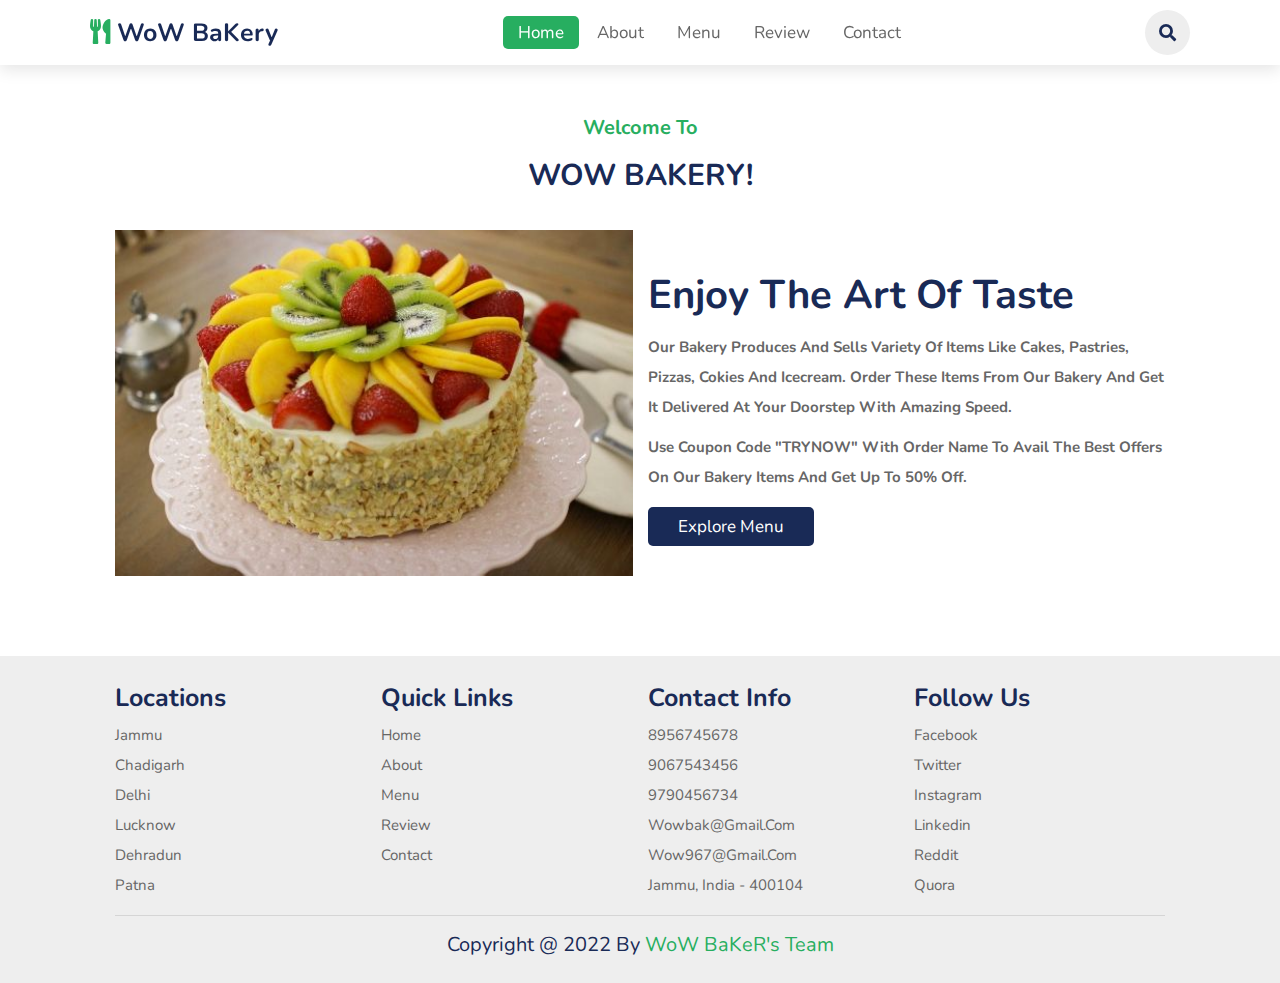
<file: index.html>
<!DOCTYPE html>
<html lang="en">
<head>
    <meta charset="UTF-8">
    <meta http-equiv="X-UA-Compatible" content="IE=edge">
    <meta name="viewport" content="width=device-width, initial-scale=1.0">
    <title>Home | Wow-Bakery</title>
    <link rel="stylesheet" href="https://unpkg.com/swiper/swiper-bundle.min.css" />

    <!-- font awesome cdn link  -->
    <link rel="stylesheet" href="https://cdnjs.cloudflare.com/ajax/libs/font-awesome/5.15.3/css/all.min.css">

    <!-- custom css file link  -->
    <link rel="stylesheet" href="css/style1a.css">

</head>
<body>
<!-- header section starts      -->

<header>

    <a href="index.html" class="logo"><i class="fas fa-utensils"></i> WoW BaKery</a>

    <nav class="navbar">
        <a class="active" href="index.html">home</a>
        <a href="about.html">about</a>
        <a href="menu.html">menu</a>
        <!--<a href="index1d.html">order</a>-->
        <a href="review.html">review</a>
        <a href="contact-us.html">contact</a>
    </nav>

    <div class="icons">
        <i class="fas fa-bars" id="menu-bars"></i>
        <i class="fas fa-search" id="search-icon"></i>
        <!--<a href="#" class="fas fa-heart"></a>
        <a href="#" class="fas fa-shopping-cart"></a>-->
    </div>

</header>

<!-- header section ends-->

<!-- search form  -->

<form action="https://www.google.com/" method="get" id="search-form">
    <input type="search" placeholder="Search here..." name="" id="search-box">
    <label for="search-box" class="fas fa-search"></label>
    <i class="fas fa-times" id="close"></i>
</form>
<br><br><br><br><br><br>



     <!-- intro section starts  -->

<section class="intro" id="intro">

    <h3 class="sub-heading"> Welcome To </h3><br>
    <h1 class="heading"> WoW BaKeRy! </h1><br>

    <div class="row">

        <div class="image">
            <img src="images/1f.jpg" alt="">
        </div>

        <div class="content">
            <h3>Enjoy the art of taste</h3>
           <b> <p>Our Bakery produces and sells variety of items like cakes, pastries, pizzas, cokies and icecream. Order these items from our bakery and get it delivered at your doorstep with amazing speed.</p></b>
            <b><p>Use coupon code "TRYNOW" with Order Name to avail the best offers on our bakery items and get up to 50% off.</p></b>
            
            
            
            <a href="menu.html" class="btn">Explore Menu</a>
        
        </div>

    </div>

</section>

<!-- intro section ends -->
<br><br><br><br>

<!-- Footer Section -->
<section class="footer">

    <div class="box-container">

        <div class="box">
            <h3>locations</h3>
            <a href="#">Jammu</a>
            <a href="#">Chadigarh</a>
            <a href="#">Delhi</a>
            <a href="#">Lucknow</a>
            <a href="#">Dehradun</a>
            <a href="#">Patna</a>
        </div>

        <div class="box">
            <h3>quick links</h3>
        <a href="index.html">home</a>
        <a href="about.html">about</a>
        <a href="menu.html">menu</a>
     <!--   <a href="index1d.html">order</a>-->
        <a href="review.html">review</a>
        <a href="contact-us.html">contact</a>
        </div>

        <div class="box">
            <h3>contact info</h3>
            <a href="#">8956745678</a>
            <a href="#">9067543456</a>
            <a href="#">9790456734</a>
            <a href="#">wowbak@gmail.com</a>
            <a href="#">wow967@gmail.com</a>
            <a href="#">Jammu, india - 400104</a>
        </div>

        <div class="box">
            <h3>follow us</h3>
            <a href="#">facebook</a>
            <a href="#">twitter</a>
            <a href="#">instagram</a>
            <a href="#">linkedin</a>
            <a href="#">Reddit</a>
            <a href="#">Quora</a>
        </div>

    </div>

    <div class="credit"> copyright @ 2022 by <span>WoW BaKeR's Team</span> </div>

</section>

<!-- footer section ends -->

<script src="https://unpkg.com/swiper/swiper-bundle.min.js"></script>

<!-- custom js file link  -->
<script src="js/script.js"></script>

</body>
</html>
</file>
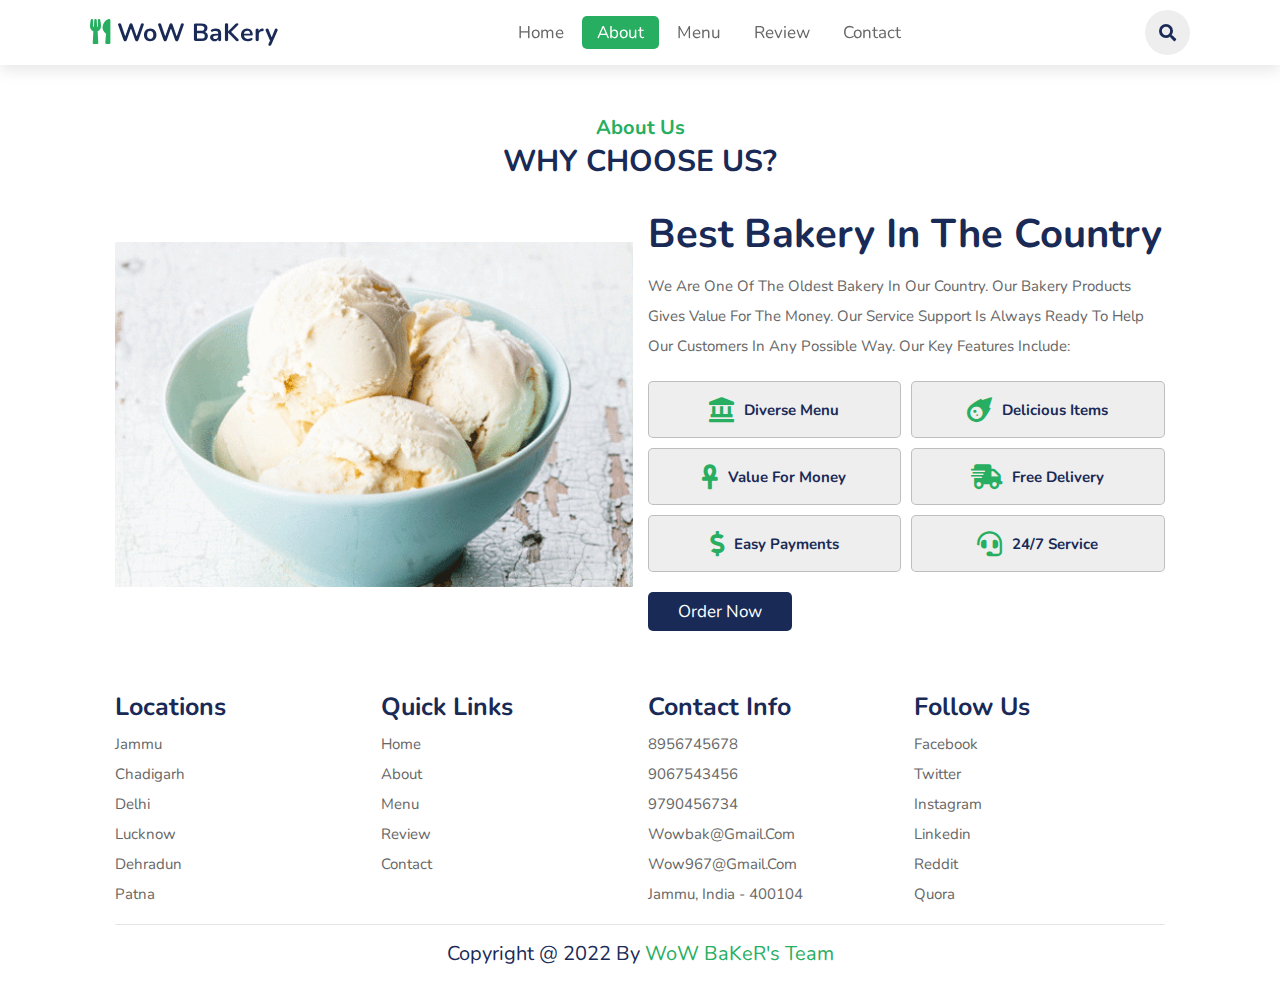
<file: about.html>
<!DOCTYPE html>
<html lang="en">
<head>
    <meta charset="UTF-8">
    <meta http-equiv="X-UA-Compatible" content="IE=edge">
    <meta name="viewport" content="width=device-width, initial-scale=1.0">
    <title>About | Wow-Bakery</title>
    <link rel="stylesheet" href="https://unpkg.com/swiper/swiper-bundle.min.css" />

    <!-- font awesome cdn link  -->
    <link rel="stylesheet" href="https://cdnjs.cloudflare.com/ajax/libs/font-awesome/5.15.3/css/all.min.css">

    <!-- custom css file link  -->
    <link rel="stylesheet" href="css/style1b.css">

</head>
<body>
<!-- header section starts      -->

<header>

    <a href="index.html" class="logo"><i class="fas fa-utensils"></i> WoW BaKery</a>

    <nav class="navbar">
        <a href="index.html">home</a>
        <a class="active" href="about.html">about</a>
        <a href="menu.html">menu</a>
        <!--<a href="index1d.html">order</a>-->
        <a href="review.html">review</a>
        <a href="contact-us.html">contact</a>
    </nav>

    <div class="icons">
        <i class="fas fa-bars" id="menu-bars"></i>
        <i class="fas fa-search" id="search-icon"></i>
    <!--    <a href="#" class="fas fa-heart"></a>
        <a href="#" class="fas fa-shopping-cart"></a>-->
    </div>

</header>

<!-- header section ends-->

<!-- search form  -->

<form action="" id="search-form">
    <input type="search" placeholder="search here..." name="" id="search-box">
    <label for="search-box" class="fas fa-search"></label>
    <i class="fas fa-times" id="close"></i>
</form>
<br><br><br><br><br><br>



     <!-- about section starts  -->

<section class="about" id="about">

    <h3 class="sub-heading"> about us </h3>
    <h1 class="heading"> why choose us? </h1>

    <div class="row">

        <div class="image">
            <img src="images/2a.gif" alt="">
        </div>

        <div class="content">
            <h3>best bakery in the country</h3>
            <p>We are one of the oldest bakery in our country. Our bakery products gives value for the money. Our service support is always ready to help our customers in any possible way. Our Key features include: </p>
            
            <div class="icons-container">
                <div class="icons">
                    <i class="fas fa-landmark"></i>
                    <span><b>Diverse Menu</b></span>
                </div>
                <div class="icons">
                    <i class="fas fa-meteor"></i>
                    <span><b>Delicious items</b></span>
                </div>
                <div class="icons">
                    <i class="fas fa-ankh"></i>
                    <span><b>Value for Money</b></span>
                </div>
                <div class="icons">
                    <i class="fas fa-shipping-fast"></i>
                    <span><b>free delivery</b></span>
                </div>
                <div class="icons">
                    <i class="fas fa-dollar-sign"></i>
                    <span><b>easy payments</b></span>
                </div>
                <div class="icons">
                    <i class="fas fa-headset"></i>
                    <span><b>24/7 service</b></span>
                </div>
                
            </div>
            
            <a href="menu.html" class="btn">order now</a></
        </div>

    </div>

</section>

<!-- about section ends -->










<br>

<!-- Footer Section -->
<section class="footer">

    <div class="box-container">

        <div class="box">
            <h3>locations</h3>
            <a href="#">Jammu</a>
            <a href="#">Chadigarh</a>
            <a href="#">Delhi</a>
            <a href="#">Lucknow</a>
            <a href="#">Dehradun</a>
            <a href="#">Patna</a>
        </div>

        <div class="box">
            <h3>quick links</h3>
        <a href="index.html">home</a>
        <a href="about.html">about</a>
        <a href="menu.html">menu</a>
     <!--   <a href="index1d.html">order</a>-->
        <a href="review.html">review</a>
        <a href="contact-us.html">contact</a>
        </div>

        <div class="box">
            <h3>contact info</h3>
            <a href="#">8956745678</a>
            <a href="#">9067543456</a>
            <a href="#">9790456734</a>
            <a href="#">wowbak@gmail.com</a>
            <a href="#">wow967@gmail.com</a>
            <a href="#">Jammu, india - 400104</a>
        </div>

        <div class="box">
            <h3>follow us</h3>
            <a href="#">facebook</a>
            <a href="#">twitter</a>
            <a href="#">instagram</a>
            <a href="#">linkedin</a>
            <a href="#">Reddit</a>
            <a href="#">Quora</a>
        </div>

    </div>

    <div class="credit"> copyright @ 2022 by <span>WoW BaKeR's Team</span> </div>

</section>

<!-- footer section ends -->




































<script src="https://unpkg.com/swiper/swiper-bundle.min.js"></script>

<!-- custom js file link  -->
<script src="js/script.js"></script>

</body>
</html>
</file>
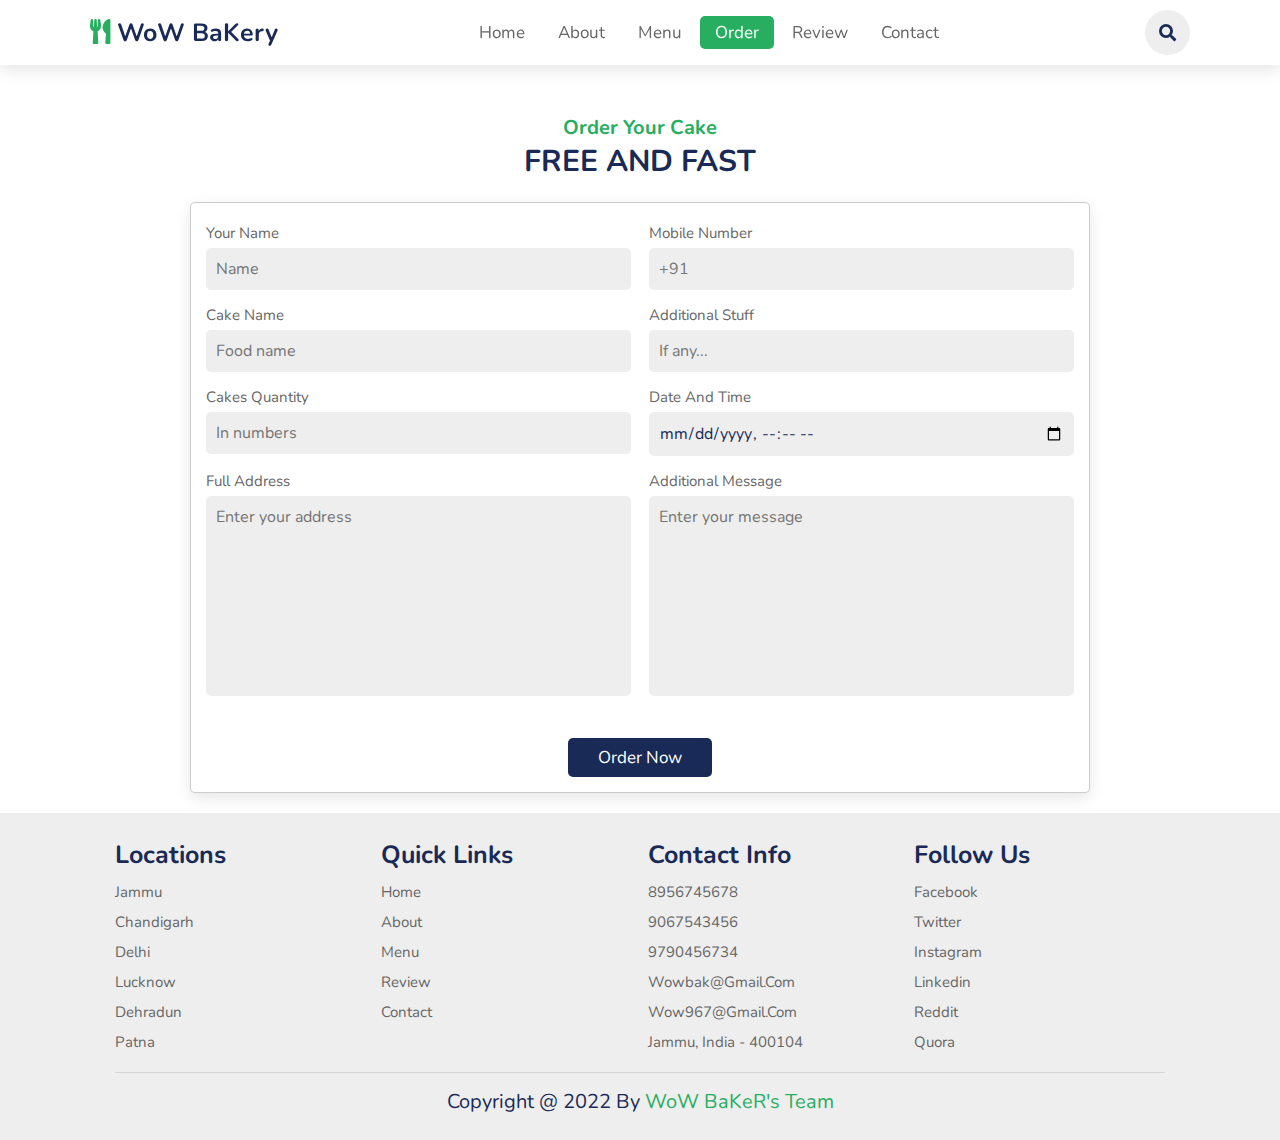
<file: cake-order.html>
<!DOCTYPE html>
<html lang="en">
<head>
    <meta charset="UTF-8">
    <meta http-equiv="X-UA-Compatible" content="IE=edge">
    <meta name="viewport" content="width=device-width, initial-scale=1.0">
    <title>Cake-Order | Wow-Bakery</title>
    <link rel="stylesheet" href="https://unpkg.com/swiper/swiper-bundle.min.css" />

    <!-- font awesome cdn link  -->
    <link rel="stylesheet" href="https://cdnjs.cloudflare.com/ajax/libs/font-awesome/5.15.3/css/all.min.css">

    <!-- custom css file link  -->
    <link rel="stylesheet" href="css/style1d.css">

</head>
<body>
<!-- header section starts      -->

<header>

    <a href="index.html" class="logo"><i class="fas fa-utensils"></i> WoW BaKery</a>

    <nav class="navbar">
        <a href="index.html">home</a>
        <a href="about.html">about</a>
        <a href="menu.html">menu</a>
        <a class="active" href="cake-order.html">order</a>

        <a href="review.html">review</a>
        <a href="contact-us.html">contact</a>
    </nav>

    <div class="icons">
        <i class="fas fa-bars" id="menu-bars"></i>
        <i class="fas fa-search" id="search-icon"></i>
    <!--    <a href="#" class="fas fa-heart"></a>
        <a href="#" class="fas fa-shopping-cart"></a>-->
    </div>

</header>

<!-- header section ends-->

<!-- search form  -->

<form action="" id="search-form">
    <input type="search" placeholder="search here..." name="" id="search-box">
    <label for="search-box" class="fas fa-search"></label>
    <i class="fas fa-times" id="close"></i>
</form>
<br><br><br><br><br><br>


<!-- order section starts  -->

<section class="order" id="order">

    <h3 class="sub-heading"> order your cake </h3>
    <h1 class="heading"> free and fast </h1>


    <form action="order.php" method="POST" name="google-sheet">

        <div class="inputBox">
            <div class="input">
                <span>your name</span>
                <input type="text" placeholder="Name" name="Name">
            </div>
            <div class="input">
                <span>mobile number</span>
                <input type="number" placeholder="+91" name="Number">
            </div>
        </div>
        <div class="inputBox">
            <div class="input">
                <span>Cake name</span>
                <input type="text" placeholder="Food name" name="FoodName">
            </div>
            <div class="input">
                <span>additional stuff</span>
                <input type="test" placeholder="If any..." name="AddStuff">
            </div>
        </div>
        <div class="inputBox">
            <div class="input">
                <span>Cakes quantity</span>
                <input type="number" placeholder="In numbers" name="Quantity">
            </div>
            <div class="input">
                <span>date and time</span>
                <input type="datetime-local" name="DateTime">
            </div>
        </div>
        <div class="inputBox">
            <div class="input">
                <span>full address</span>
                <textarea placeholder="Enter your address" id="" cols="30" rows="10" name="FullAddress"></textarea>
            </div>
            <div class="input">
                <span>Additional message</span>
                <textarea placeholder="Enter your message" id="" cols="30" rows="10" name="YourMessage"></textarea>
            </div>
        </div>
        <br><br>
<center>
        <input type="submit" value="order now" class="btn">
</center>
    </form>

</section>

<!-- order section ends -->

<!-- Footer Section -->
<section class="footer">

    <div class="box-container">

        <div class="box">
            <h3>locations</h3>
            <a href="#">Jammu</a>
            <a href="#">Chandigarh</a>
            <a href="#">Delhi</a>
            <a href="#">Lucknow</a>
            <a href="#">Dehradun</a>
            <a href="#">Patna</a>
        </div>

        <div class="box">
            <h3>quick links</h3>
        <a href="index.html">home</a>
        <a href="about.html">about</a>
        <a href="menu.html">menu</a>
     <!--   <a href="index1d.html">order</a>-->
        <a href="review.html">review</a>
        <a href="contact-us.html">contact</a>
        </div>

        <div class="box">
            <h3>contact info</h3>
            <a href="#">8956745678</a>
            <a href="#">9067543456</a>
            <a href="#">9790456734</a>
            <a href="#">wowbak@gmail.com</a>
            <a href="#">wow967@gmail.com</a>
            <a href="#">Jammu, india - 400104</a>
        </div>

        <div class="box">
            <h3>follow us</h3>
            <a href="#">facebook</a>
            <a href="#">twitter</a>
            <a href="#">instagram</a>
            <a href="#">linkedin</a>
            <a href="#">Reddit</a>
            <a href="#">Quora</a>
        </div>

    </div>

    <div class="credit"> copyright @ 2022 by <span>WoW BaKeR's Team</span> </div>

</section>

<!-- footer section ends -->

<script>
            const scriptURL = 'https://script.google.com/macros/s/AKfycbyCP5IAiUSQj3zaafy40KqEUhwZIZ6AhLEF8pu3lwjdsLGSQ207P3rRNebEHgzAQlVg/exec'
            const form = document.forms['google-sheet']

            form.addEventListener('submit', e => {
              e.preventDefault()
              fetch(scriptURL, { method: 'POST', body: new FormData(form)})
                .then(response => alert("Thanks... ! Your order will reach to you soon..."))
                .catch(error => console.error('Error!', error.message))
            })
</script>

<script src="https://unpkg.com/swiper/swiper-bundle.min.js"></script>

<!-- custom js file link  -->
<script src="js/script.js"></script>

</body>
</html>
</file>
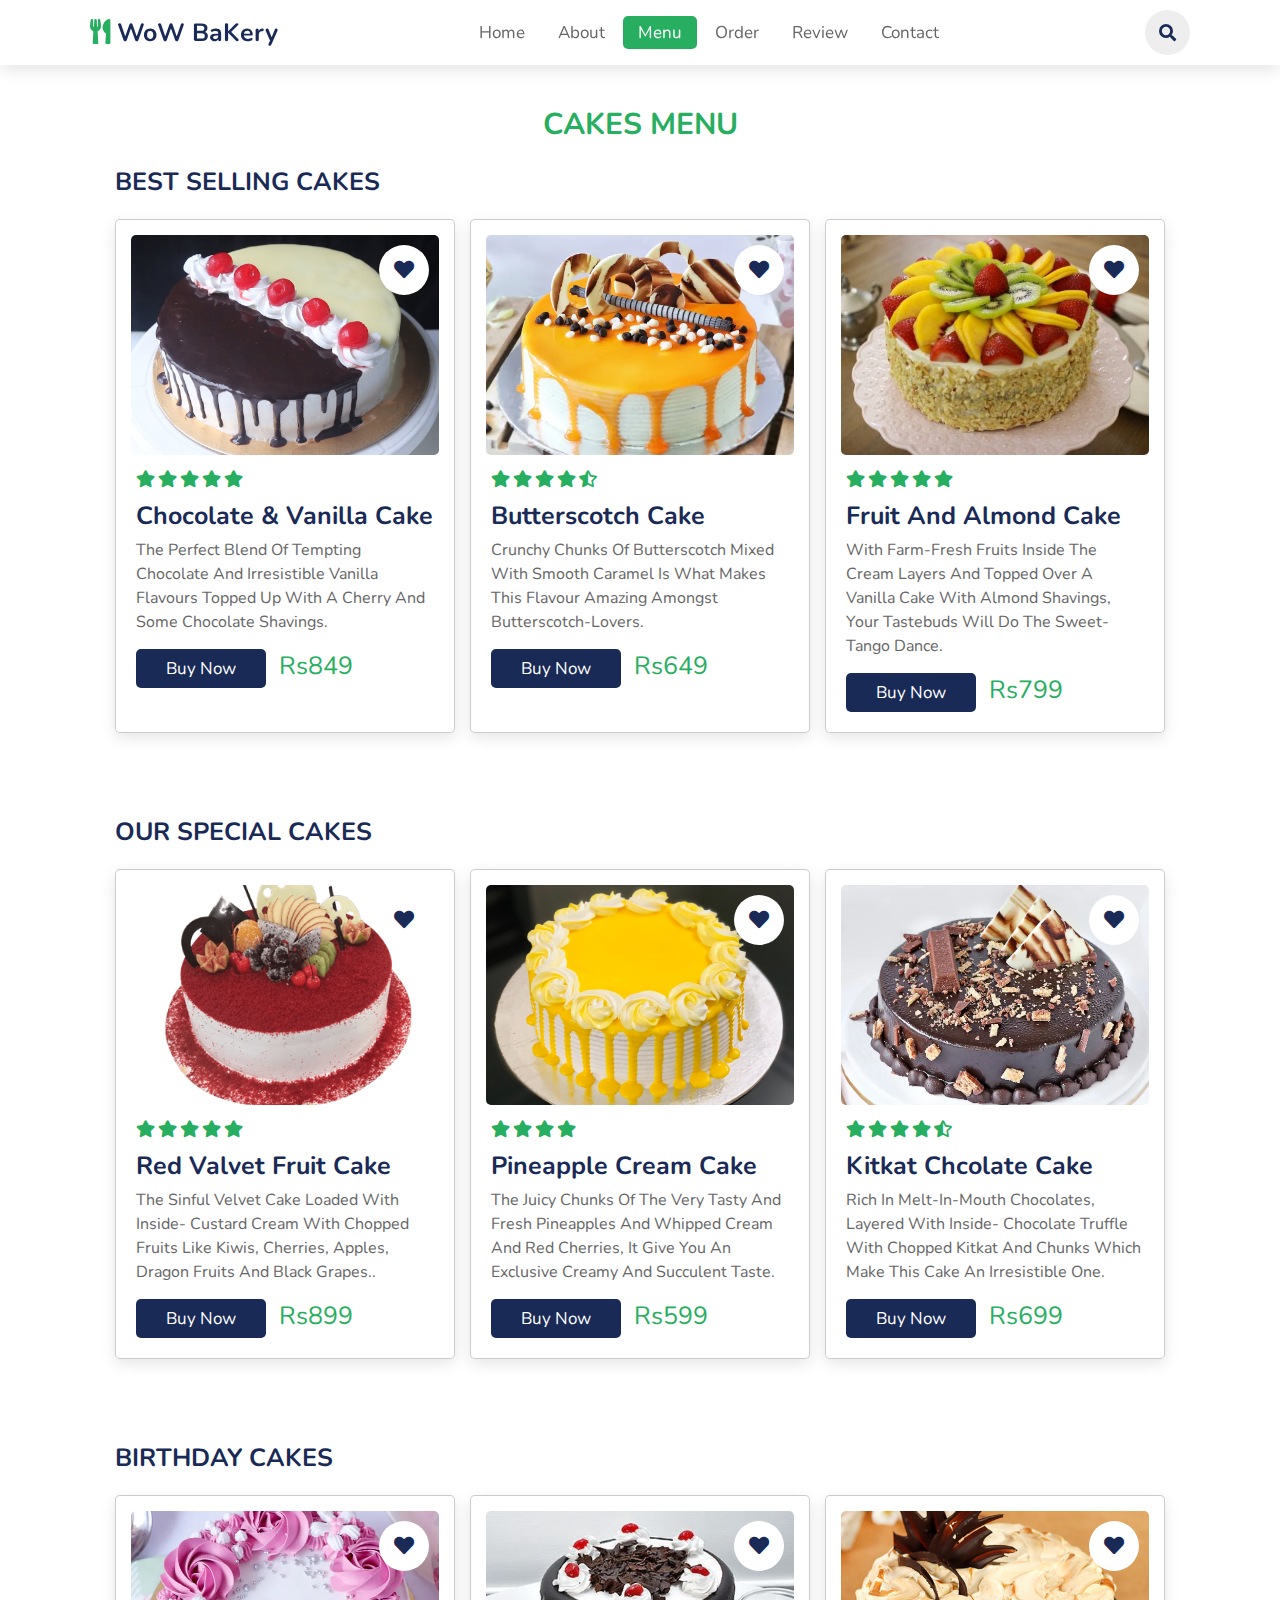
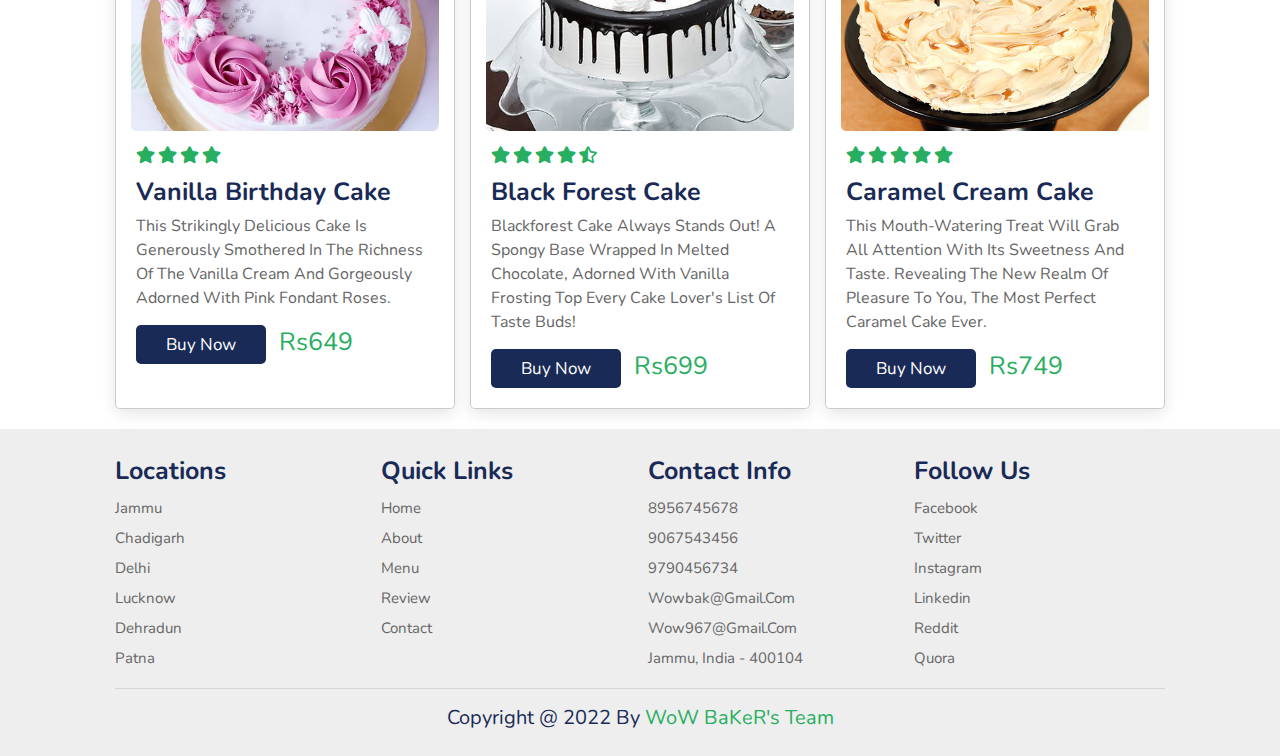
<file: cakes.html>
<!DOCTYPE html>
<html lang="en">
<head>
    <meta charset="UTF-8">
    <meta http-equiv="X-UA-Compatible" content="IE=edge">
    <meta name="viewport" content="width=device-width, initial-scale=1.0">
    <title>Cakes | Wow-Bakery</title>

    <link rel="stylesheet" href="https://unpkg.com/swiper/swiper-bundle.min.css" />

    <!-- font awesome cdn link  -->
    <link rel="stylesheet" href="https://cdnjs.cloudflare.com/ajax/libs/font-awesome/5.15.3/css/all.min.css">

    <!-- custom css file link  -->
    <link rel="stylesheet" href="css/style1g.css">

</head>
<body>
    
<!-- header section starts      -->

<header>

    <a href="index.html" class="logo"><i class="fas fa-utensils"></i> WoW BaKery</a>

    <nav class="navbar">
        <a href="index.html">home</a>
        <a href="about.html">about</a>
        <a class="active" href="menu.html">menu</a>
        <a href="cake-order.html">order</a>
        <a href="review.html">review</a>
        <a href="contact-us.html">contact</a>
    </nav>

    <div class="icons">
        <i class="fas fa-bars" id="menu-bars"></i>
        <i class="fas fa-search" id="search-icon"></i>
    <!--    <a href="#" class="fas fa-heart"></a>
        <a href="#" class="fas fa-shopping-cart"></a>-->
    </div>

</header>

<!-- header section ends-->

<!-- search form  -->

<form action="" id="search-form">
    <input type="search" placeholder="search here..." name="" id="search-box">
    <label for="search-box" class="fas fa-search"></label>
    <i class="fas fa-times" id="close"></i>
</form>
<br><br><br><br><br><br>
<!-- menu section starts  -->

<section class="menu" id="menu">

    <h1 class="heading1"> Cakes Menu </h1>
    <h1 class="heading2"> Best Selling Cakes </h1>

    <div class="box-container">

        <div class="box">
            <div class="image">
                <img src="images/1c.jpg" alt="">
                <a href="#" class="fas fa-heart"></a>
            </div>
            <div class="content">
                <div class="stars">
                    <i class="fas fa-star"></i>
                    <i class="fas fa-star"></i>
                    <i class="fas fa-star"></i>
                    <i class="fas fa-star"></i>
                    <i class="fas fa-star"></i>
                </div>
                <h3>Chocolate & Vanilla Cake</h3>
                <p>The perfect blend of tempting chocolate and irresistible vanilla flavours topped up with a cherry and some chocolate shavings.</p>
                <a href="cake-order.html" class="btn">buy now</a>
                <span class="price">Rs849</span>
            </div>
        </div>

        <div class="box">
            <div class="image">
                <img src="images/1d.webp" alt="">
                <a href="#" class="fas fa-heart"></a>
            </div>
            <div class="content">
                <div class="stars">
                    <i class="fas fa-star"></i>
                    <i class="fas fa-star"></i>
                    <i class="fas fa-star"></i>
                    <i class="fas fa-star"></i>
                    <i class="fas fa-star-half-alt"></i>
                </div>
                <h3>Butterscotch Cake</h3>
                <p> Crunchy chunks of butterscotch mixed with smooth caramel is what makes this flavour amazing amongst butterscotch-lovers.</p>
                <a href="cake-order.html" class="btn">buy now</a>
                <span class="price">Rs649</span>
            </div>
        </div>

        <div class="box">
            <div class="image">
                <img src="images/1f.jpg" alt="">
                <a href="#" class="fas fa-heart"></a>
            </div>
            <div class="content">
                <div class="stars">
                    <i class="fas fa-star"></i>
                    <i class="fas fa-star"></i>
                    <i class="fas fa-star"></i>
                    <i class="fas fa-star"></i>
                    <i class="fas fa-star"></i>
                </div>
                <h3>Fruit and Almond Cake</h3>
                <p>With farm-fresh fruits inside the cream layers and topped over a vanilla cake with almond shavings, your tastebuds will do the sweet-tango dance.</p>
                <a href="cake-order.html" class="btn">buy now</a>
                <span class="price">Rs799</span>
            </div>
        </div>

    </div>

    
</section>





<br><br><br>
<section class="menu" id="menu">

    
    <h1 class="heading2">Our Special Cakes </h1>

    <div class="box-container">

        <div class="box">
            <div class="image">
                <img src="images/1g.png" alt="">
                <a href="#" class="fas fa-heart"></a>
            </div>
            <div class="content">
                <div class="stars">
                    <i class="fas fa-star"></i>
                    <i class="fas fa-star"></i>
                    <i class="fas fa-star"></i>
                    <i class="fas fa-star"></i>
                    <i class="fas fa-star"></i>
                </div>
                <h3>Red Valvet Fruit Cake</h3>
                <p>The sinful velvet cake loaded with Inside- Custard Cream With Chopped Fruits like kiwis, cherries, apples, dragon fruits and black grapes..</p>
                <a href="cake-order.html" class="btn">buy now</a>
                <span class="price">Rs899</span>
            </div>
        </div>

        <div class="box">
            <div class="image">
                <img src="images/1h.jpg" alt="">
                <a href="#" class="fas fa-heart"></a>
            </div>
            <div class="content">
                <div class="stars">
                    <i class="fas fa-star"></i>
                    <i class="fas fa-star"></i>
                    <i class="fas fa-star"></i>
                    <i class="fas fa-star"></i>
                    
                </div>
                <h3>Pineapple Cream Cake</h3>
                <p>The juicy chunks of the very tasty and fresh Pineapples and whipped cream and red cherries, it give you an exclusive creamy and succulent taste.</p>
                <a href="cake-order.html" class="btn">buy now</a>
                <span class="price">Rs599</span>
            </div>
        </div>

        <div class="box">
            <div class="image">
                <img src="images/1j.webp" alt="">
                <a href="#" class="fas fa-heart"></a>
            </div>
            <div class="content">
                <div class="stars">
                    <i class="fas fa-star"></i>
                    <i class="fas fa-star"></i>
                    <i class="fas fa-star"></i>
                    <i class="fas fa-star"></i>
                    <i class="fas fa-star-half-alt"></i>
                </div>
                <h3>Kitkat Chcolate Cake</h3>
                <p>Rich in melt-in-mouth chocolates, layered with Inside- Chocolate Truffle With Chopped Kitkat and chunks which make this cake an irresistible one.</p>
                <a href="cake-order.html" class="btn">buy now</a>
                <span class="price">Rs699</span>
            </div>
        </div>

    </div>

    
</section>



<br><br><br>
<section class="menu" id="menu">

    
    <h1 class="heading2"> Birthday Cakes </h1>

    <div class="box-container">

        <div class="box">
            <div class="image">
                <img src="images/1k.webp" alt="">
                <a href="#" class="fas fa-heart"></a>
            </div>
            <div class="content">
                <div class="stars">
                    <i class="fas fa-star"></i>
                    <i class="fas fa-star"></i>
                    <i class="fas fa-star"></i>
                    <i class="fas fa-star"></i>
                   
                </div>
                <h3>Vanilla Birthday Cake</h3>
                <p>This strikingly delicious cake is generously smothered in the richness of the Vanilla cream and gorgeously adorned with pink fondant roses.</p>
                <a href="cake-order.html" class="btn">buy now</a>
                <span class="price">Rs649</span>
            </div>
        </div>

        <div class="box">
            <div class="image">
                <img src="images/1l.jpeg" alt="">
                <a href="#" class="fas fa-heart"></a>
            </div>
            <div class="content">
                <div class="stars">
                    <i class="fas fa-star"></i>
                    <i class="fas fa-star"></i>
                    <i class="fas fa-star"></i>
                    <i class="fas fa-star"></i>
                    <i class="fas fa-star-half-alt"></i>
                </div>
                <h3>Black Forest Cake</h3>
                <p> Blackforest cake always stands out! A spongy base wrapped in melted chocolate, adorned with vanilla frosting top every cake lover's list of taste buds! </p>
                <a href="cake-order.html" class="btn">buy now</a>
                <span class="price">Rs699</span>
            </div>
        </div>

        <div class="box">
            <div class="image">
                <img src="images/1m.jpg" alt="">
                <a href="#" class="fas fa-heart"></a>
            </div>
            <div class="content">
                <div class="stars">
                    <i class="fas fa-star"></i>
                    <i class="fas fa-star"></i>
                    <i class="fas fa-star"></i>
                    <i class="fas fa-star"></i>
                    <i class="fas fa-star"></i>
                    
                </div>
                <h3>Caramel Cream Cake</h3>
                <p> This mouth-watering treat will grab all attention with its sweetness and taste. Revealing the new realm of pleasure to you, the most perfect caramel cake ever.</p>
                <a href="cake-order.html" class="btn">buy now</a>
                <span class="price">Rs749</span>
            </div>
        </div>

    </div>

   
</section>

 <!-- Footer Section -->
 <section class="footer">

    <div class="box-container">

        <div class="box">
            <h3>locations</h3>
            <a href="#">Jammu</a>
            <a href="#">Chadigarh</a>
            <a href="#">Delhi</a>
            <a href="#">Lucknow</a>
            <a href="#">Dehradun</a>
            <a href="#">Patna</a>
        </div>

        <div class="box">
            <h3>quick links</h3>
        <a href="index.html">home</a>
        <a href="about.html">about</a>
        <a href="menu.html">menu</a>
     <!--   <a href="index1d.html">order</a>-->
        <a href="review.html">review</a>
        <a href="contact-us.html">contact</a>
        </div>

        <div class="box">
            <h3>contact info</h3>
            <a href="#">8956745678</a>
            <a href="#">9067543456</a>
            <a href="#">9790456734</a>
            <a href="#">wowbak@gmail.com</a>
            <a href="#">wow967@gmail.com</a>
            <a href="#">Jammu, india - 400104</a>
        </div>

        <div class="box">
            <h3>follow us</h3>
            <a href="#">facebook</a>
            <a href="#">twitter</a>
            <a href="#">instagram</a>
            <a href="#">linkedin</a>
            <a href="#">Reddit</a>
            <a href="#">Quora</a>
        </div>

    </div>

    <div class="credit"> copyright @ 2022 by <span>WoW BaKeR's Team</span> </div>

</section>

<!-- footer section ends -->


<script src="https://unpkg.com/swiper/swiper-bundle.min.js"></script>

<!-- custom js file link  -->
<script src="js/script.js"></script>

</body>
</html>
</file>
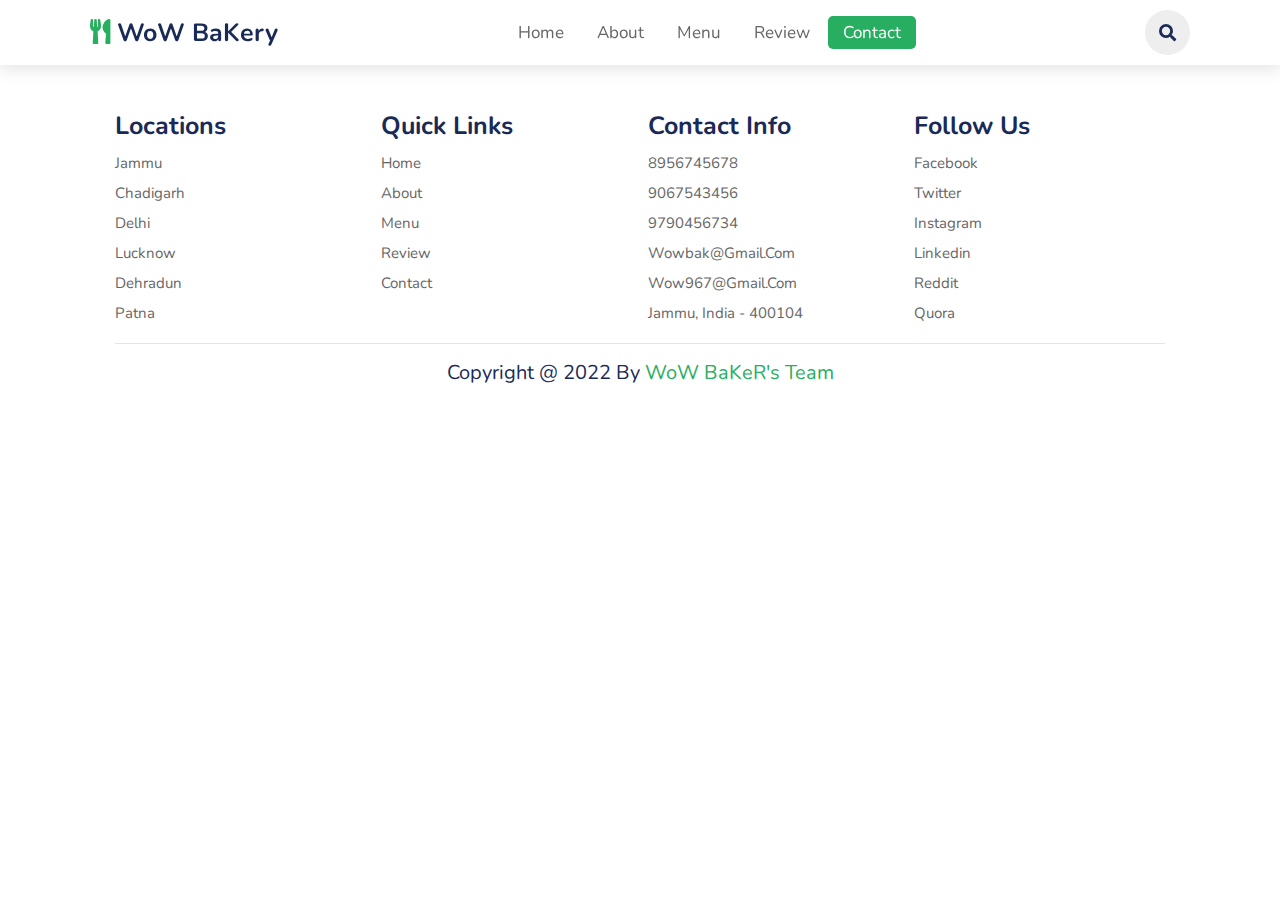
<file: contact-us.html>
<!DOCTYPE html>
<html lang="en">
<head>
    <meta charset="UTF-8">
    <meta http-equiv="X-UA-Compatible" content="IE=edge">
    <meta name="viewport" content="width=device-width, initial-scale=1.0">
    <title>Contact-Us | Wow-Bakery</title>
    <link rel="stylesheet" href="https://unpkg.com/swiper/swiper-bundle.min.css" />

    <!-- font awesome cdn link  -->
    <link rel="stylesheet" href="https://cdnjs.cloudflare.com/ajax/libs/font-awesome/5.15.3/css/all.min.css">

    <!-- custom css file link  -->
    <link rel="stylesheet" href="css/style1f.css">

</head>
<body>
<!-- header section starts      -->

<header>

    <a href="index.html" class="logo"><i class="fas fa-utensils"></i> WoW BaKery</a>

    <nav class="navbar">
        <a href="index.html">home</a>
        <a href="about.html">about</a>
        <a href="menu.html">menu</a>
        <!--<a href="index1d.html">order</a>-->
        <a href="review.html">review</a>
        <a class="active" href="contact-us.html">contact</a>
    </nav>

    <div class="icons">
        <i class="fas fa-bars" id="menu-bars"></i>
        <i class="fas fa-search" id="search-icon"></i>
        <!--<a href="#" class="fas fa-heart"></a>
        <a href="#" class="fas fa-shopping-cart"></a>-->
    </div>

</header>

<!-- header section ends-->

<!-- search form  -->

<form action="" id="search-form">
    <input type="search" placeholder="search here..." name="" id="search-box">
    <label for="search-box" class="fas fa-search"></label>
    <i class="fas fa-times" id="close"></i>
</form>
<br><br><br><br><br><br>



<!-- Footer Section -->
<section class="footer">

    <div class="box-container">

        <div class="box">
            <h3>locations</h3>
            <a href="#">Jammu</a>
            <a href="#">Chadigarh</a>
            <a href="#">Delhi</a>
            <a href="#">Lucknow</a>
            <a href="#">Dehradun</a>
            <a href="#">Patna</a>
        </div>

        <div class="box">
            <h3>quick links</h3>
        <a href="index.html">home</a>
        <a href="about.html">about</a>
        <a href="menu.html">menu</a>
     <!--   <a href="index1d.html">order</a>-->
        <a href="review.html">review</a>
        <a href="contact-us.html">contact</a>
        </div>
        <div class="box">
            <h3>contact info</h3>
            <a href="#">8956745678</a>
            <a href="#">9067543456</a>
            <a href="#">9790456734</a>
            <a href="#">wowbak@gmail.com</a>
            <a href="#">wow967@gmail.com</a>
            <a href="#">Jammu, india - 400104</a>
        </div>

        <div class="box">
            <h3>follow us</h3>
            <a href="#">facebook</a>
            <a href="#">twitter</a>
            <a href="#">instagram</a>
            <a href="#">linkedin</a>
            <a href="#">Reddit</a>
            <a href="#">Quora</a>
        </div>

    </div>

    <div class="credit"> copyright @ 2022 by <span>WoW BaKeR's Team</span> </div>

</section>

<!-- footer section ends -->



<script src="https://unpkg.com/swiper/swiper-bundle.min.js"></script>

<!-- custom js file link  -->
<script src="js/script.js"></script>

</body>
</html>
</file>
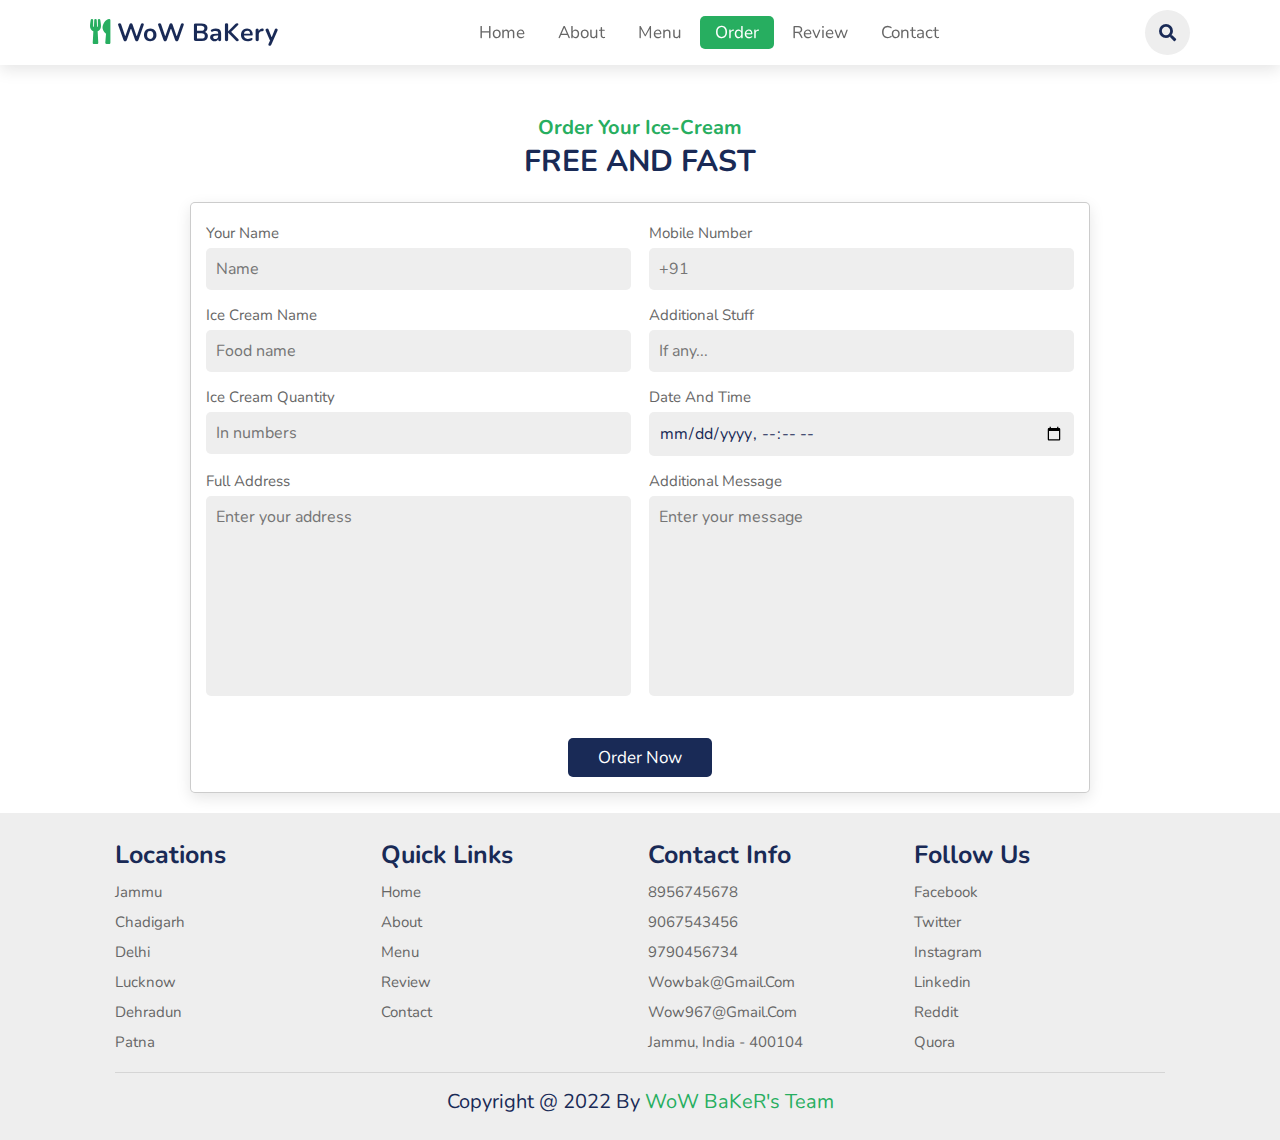
<file: ice-cream-order.html>
<!DOCTYPE html>
<html lang="en">
<head>
    <meta charset="UTF-8">
    <meta http-equiv="X-UA-Compatible" content="IE=edge">
    <meta name="viewport" content="width=device-width, initial-scale=1.0">
    <title>Ice-Cream Order | Wow-Bakery</title>
    <link rel="stylesheet" href="https://unpkg.com/swiper/swiper-bundle.min.css" />

    <!-- font awesome cdn link  -->
    <link rel="stylesheet" href="https://cdnjs.cloudflare.com/ajax/libs/font-awesome/5.15.3/css/all.min.css">

    <!-- custom css file link  -->
    <link rel="stylesheet" href="css/style1d.css">

</head>
<body>
<!-- header section starts      -->

<header>

    <a href="index.html" class="logo"><i class="fas fa-utensils"></i> WoW BaKery</a>

    <nav class="navbar">
        <a href="index.html">home</a>
        <a href="about.html">about</a>
        <a href="menu.html">menu</a>
        <a class="active" href="ice-cream-order.html">order</a>

        <a href="review.html">review</a>
        <a href="contact-us.html">contact</a>
    </nav>

    <div class="icons">
        <i class="fas fa-bars" id="menu-bars"></i>
        <i class="fas fa-search" id="search-icon"></i>
    <!--    <a href="#" class="fas fa-heart"></a>
        <a href="#" class="fas fa-shopping-cart"></a>-->
    </div>

</header>

<!-- header section ends-->

<!-- search form  -->

<form action="" id="search-form">
    <input type="search" placeholder="search here..." name="" id="search-box">
    <label for="search-box" class="fas fa-search"></label>
    <i class="fas fa-times" id="close"></i>
</form>
<br><br><br><br><br><br>


<!-- order section starts  -->

<section class="order" id="order">

    <h3 class="sub-heading"> order your ice-cream </h3>
    <h1 class="heading"> free and fast </h1>


    <form action="order.php" method="POST" name="google-sheet">

        <div class="inputBox">
            <div class="input">
                <span>your name</span>
                <input type="text" placeholder="Name" name="Name">
            </div>
            <div class="input">
                <span>mobile number</span>
                <input type="number" placeholder="+91" name="Number">
            </div>
        </div>
        <div class="inputBox">
            <div class="input">
                <span>Ice cream name</span>
                <input type="text" placeholder="Food name" name="FoodName">
            </div>
            <div class="input">
                <span>additional stuff</span>
                <input type="test" placeholder="If any..." name="AddStuff">
            </div>
        </div>
        <div class="inputBox">
            <div class="input">
                <span>Ice cream quantity</span>
                <input type="number" placeholder="In numbers" name="Quantity">
            </div>
            <div class="input">
                <span>date and time</span>
                <input type="datetime-local" name="DateTime">
            </div>
        </div>
        <div class="inputBox">
            <div class="input">
                <span>full address</span>
                <textarea placeholder="Enter your address" id="" cols="30" rows="10" name="FullAddress"></textarea>
            </div>
            <div class="input">
                <span>Additional message</span>
                <textarea placeholder="Enter your message" id="" cols="30" rows="10" name="YourMessage"></textarea>
            </div>
        </div>
        <br><br>
<center>
        <input type="submit" value="order now" class="btn">
</center>
    </form>

</section>

<!-- order section ends -->



<!-- Footer Section -->
<section class="footer">

    <div class="box-container">

        <div class="box">
            <h3>locations</h3>
            <a href="#">Jammu</a>
            <a href="#">Chadigarh</a>
            <a href="#">Delhi</a>
            <a href="#">Lucknow</a>
            <a href="#">Dehradun</a>
            <a href="#">Patna</a>
        </div>

        <div class="box">
            <h3>quick links</h3>
        <a href="index.html">home</a>
        <a href="about.html">about</a>
        <a href="menu.html">menu</a>
     <!--   <a href="index1d.html">order</a>-->
        <a href="review.html">review</a>
        <a href="contact-us.html">contact</a>
        </div>

        <div class="box">
            <h3>contact info</h3>
            <a href="#">8956745678</a>
            <a href="#">9067543456</a>
            <a href="#">9790456734</a>
            <a href="#">wowbak@gmail.com</a>
            <a href="#">wow967@gmail.com</a>
            <a href="#">Jammu, india - 400104</a>
        </div>

        <div class="box">
            <h3>follow us</h3>
            <a href="#">facebook</a>
            <a href="#">twitter</a>
            <a href="#">instagram</a>
            <a href="#">linkedin</a>
            <a href="#">Reddit</a>
            <a href="#">Quora</a>
        </div>

    </div>

    <div class="credit"> copyright @ 2022 by <span>WoW BaKeR's Team</span> </div>

</section>

<!-- footer section ends -->

<script>
            const scriptURL = 'https://script.google.com/macros/s/AKfycbyCP5IAiUSQj3zaafy40KqEUhwZIZ6AhLEF8pu3lwjdsLGSQ207P3rRNebEHgzAQlVg/exec'
            const form = document.forms['google-sheet']

            form.addEventListener('submit', e => {
              e.preventDefault()
              fetch(scriptURL, { method: 'POST', body: new FormData(form)})
                .then(response => alert("Thanks... ! Your order will reach to you soon..."))
                .catch(error => console.error('Error!', error.message))
            })
</script>


<script src="https://unpkg.com/swiper/swiper-bundle.min.js"></script>

<!-- custom js file link  -->
<script src="js/script.js"></script>

</body>
</html>
</file>
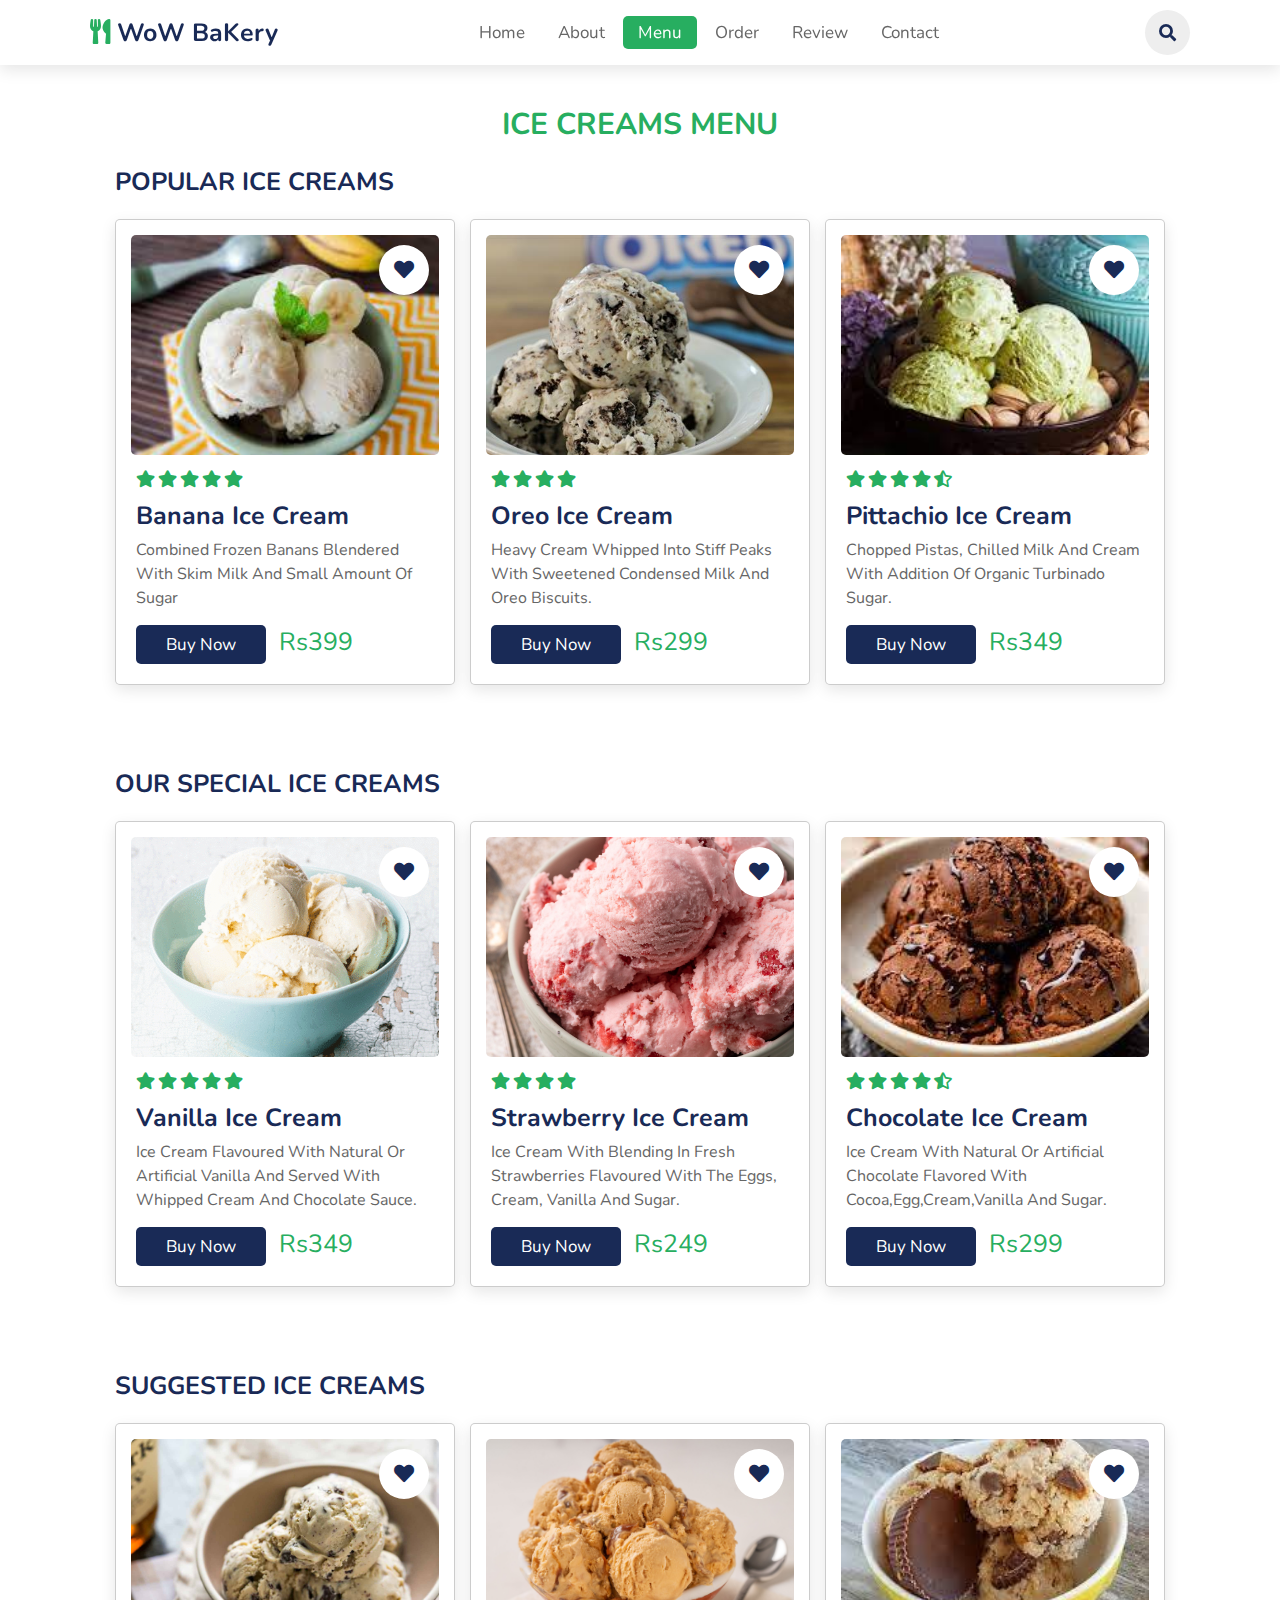
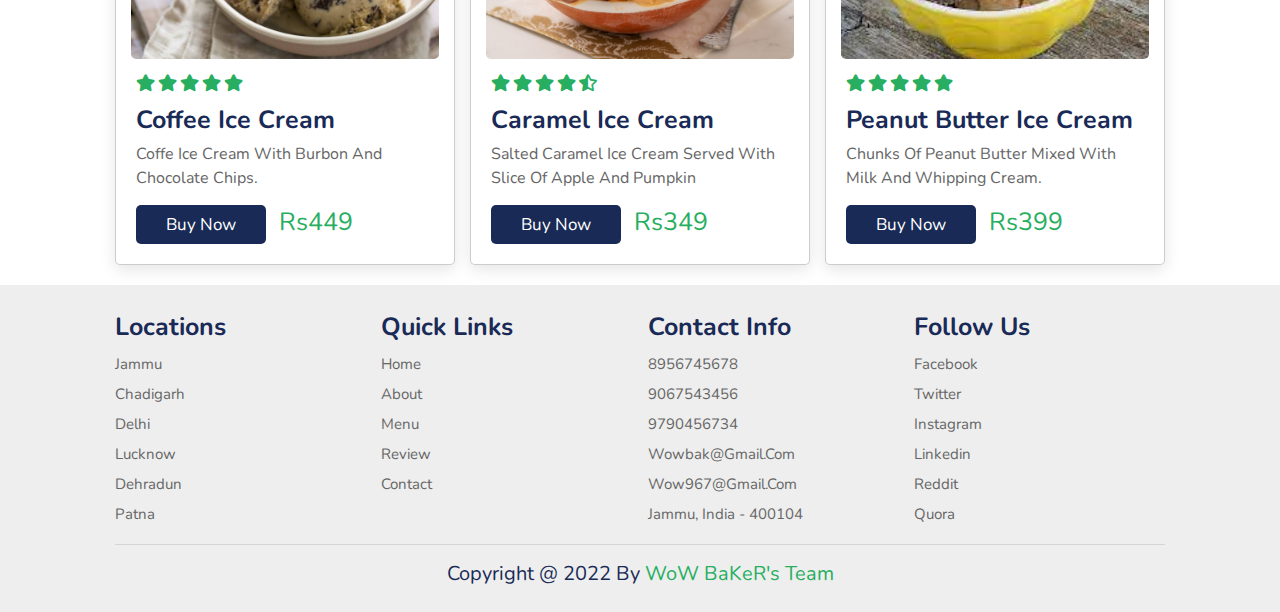
<file: ice-creams.html>
<!DOCTYPE html>
<html lang="en">
<head>
    <meta charset="UTF-8">
    <meta http-equiv="X-UA-Compatible" content="IE=edge">
    <meta name="viewport" content="width=device-width, initial-scale=1.0">
    <title>Ice-Cream | Wow-Bakery</title>

    <link rel="stylesheet" href="https://unpkg.com/swiper/swiper-bundle.min.css" />

    <!-- font awesome cdn link  -->
    <link rel="stylesheet" href="https://cdnjs.cloudflare.com/ajax/libs/font-awesome/5.15.3/css/all.min.css">

    <!-- custom css file link  -->
    <link rel="stylesheet" href="css/style1h.css">

</head>
<body>
    
<!-- header section starts      -->

<header>

    <a href="index.html" class="logo"><i class="fas fa-utensils"></i> WoW BaKery</a>

    <nav class="navbar">
        <a href="index.html">home</a>
        <a href="about.html">about</a>
        <a class="active" href="menu.html">menu</a>
        <a href="ice-cream-order.html">order</a>
        <a href="review.html">review</a>
        <a href="contact-us.html">contact</a>
    </nav>

    <div class="icons">
        <i class="fas fa-bars" id="menu-bars"></i>
        <i class="fas fa-search" id="search-icon"></i>
        <!--<a href="#" class="fas fa-heart"></a>
        <a href="#" class="fas fa-shopping-cart"></a>-->
    </div>

</header>

<!-- header section ends-->

<!-- search form  -->

<form action="" id="search-form">
    <input type="search" placeholder="search here..." name="" id="search-box">
    <label for="search-box" class="fas fa-search"></label>
    <i class="fas fa-times" id="close"></i>
</form>
<br><br><br><br><br><br>
<!-- menu section starts  -->

<section class="menu" id="menu">

    <h1 class="heading1"> Ice Creams menu </h1>
    <h1 class="heading2"> Popular ice creams </h1>

    <div class="box-container">

        <div class="box">
            <div class="image">
                <img src="images/2d.jpg" alt="">
                <a href="#" class="fas fa-heart"></a>
            </div>
            <div class="content">
                <div class="stars">
                    <i class="fas fa-star"></i>
                    <i class="fas fa-star"></i>
                    <i class="fas fa-star"></i>
                    <i class="fas fa-star"></i>
                    <i class="fas fa-star"></i>
                    
                </div>
                <h3>Banana Ice Cream</h3>
                <p>Combined frozen banans blendered with skim milk and small amount of sugar</p>
                <a href="ice-cream-order.html" class="btn">buy now</a>
                <span class="price">Rs399</span>
            </div>
        </div>

        <div class="box">
            <div class="image">
                <img src="images/2e.jpg" alt="">
                <a href="#" class="fas fa-heart"></a>
            </div>
            <div class="content">
                <div class="stars">
                    <i class="fas fa-star"></i>
                    <i class="fas fa-star"></i>
                    <i class="fas fa-star"></i>
                    <i class="fas fa-star"></i>
        
                </div>
                <h3>Oreo Ice Cream</h3>
                <p> Heavy cream whipped into stiff peaks with sweetened condensed milk and oreo biscuits.</p>
                <a href="ice-cream-order.html" class="btn">buy now</a>
                <span class="price">Rs299</span>
            </div>
        </div>
        <div class="box">
            <div class="image">
                <img src="images/2f.jpg" alt="">
                <a href="#" class="fas fa-heart"></a>
            </div>
            <div class="content">
                <div class="stars">
                    <i class="fas fa-star"></i>
                    <i class="fas fa-star"></i>
                    <i class="fas fa-star"></i>
                    <i class="fas fa-star"></i>
                    <i class="fas fa-star-half-alt"></i>
                </div>
                <h3>Pittachio Ice Cream</h3>
                <p>Chopped pistas, chilled milk and cream with addition of organic turbinado sugar.</p>
                <a href="ice-cream-order.html" class="btn">buy now</a>
                <span class="price">Rs349</span>
            </div>
        </div>

    </div>

    
</section>





<br><br><br>
<section class="menu" id="menu">

    
    <h1 class="heading2">Our Special Ice Creams </h1>

    <div class="box-container">

        <div class="box">
            <div class="image">
                <img src="images/2a.gif" alt="">
                <a href="#" class="fas fa-heart"></a>
            </div>
            <div class="content">
                <div class="stars">
                    <i class="fas fa-star"></i>
                    <i class="fas fa-star"></i>
                    <i class="fas fa-star"></i>
                    <i class="fas fa-star"></i>
                    <i class="fas fa-star"></i>
                </div>
                <h3>Vanilla Ice Cream</h3>
                <p>Ice cream flavoured with natural or artificial vanilla and served with whipped cream and chocolate sauce.</p>
                <a href="ice-cream-order.html" class="btn">buy now</a>
                <span class="price">Rs349</span>
            </div>
        </div>

        <div class="box">
            <div class="image">
                <img src="images/2b.jpg" alt="">
                <a href="#" class="fas fa-heart"></a>
            </div>
            <div class="content">
                <div class="stars">
                    <i class="fas fa-star"></i>
                    <i class="fas fa-star"></i>
                    <i class="fas fa-star"></i>
                    <i class="fas fa-star"></i>
                    
                </div>
                <h3>Strawberry Ice Cream</h3>
                <p>Ice cream with blending in fresh strawberries flavoured with the eggs, cream, vanilla and sugar.</p>
                <a href="ice-cream-order.html" class="btn">buy now</a>
                <span class="price">Rs249</span>
            </div>
        </div>

        <div class="box">
            <div class="image">
                <img src="images/2c.jpg" alt="">
                <a href="#" class="fas fa-heart"></a>
            </div>
            <div class="content">
                <div class="stars">
                    <i class="fas fa-star"></i>
                    <i class="fas fa-star"></i>
                    <i class="fas fa-star"></i>
                    <i class="fas fa-star"></i>
                    <i class="fas fa-star-half-alt"></i>
                </div>
                <h3>Chocolate Ice Cream</h3>
                <p>Ice cream with natural or artificial chocolate flavored with cocoa,egg,cream,vanilla and sugar.</p>
                <a href="ice-cream-order.html" class="btn">buy now</a>
                <span class="price">Rs299</span>
            </div>
        </div>

    </div>

    
</section>

<br><br><br>
<section class="menu" id="menu">

    
    <h1 class="heading2"> Suggested Ice Creams </h1>

    <div class="box-container">

        <div class="box">
            <div class="image">
                <img src="images/2g.jpg" alt="">
                <a href="#" class="fas fa-heart"></a>
            </div>
            <div class="content">
                <div class="stars">
                    <i class="fas fa-star"></i>
                    <i class="fas fa-star"></i>
                    <i class="fas fa-star"></i>
                    <i class="fas fa-star"></i>
                    <i class="fas fa-star"></i>
                </div>
                <h3>Coffee Ice Cream</h3>
                <p>Coffe ice cream with burbon and chocolate chips.</p>
                <a href="ice-cream-order.html" class="btn">buy now</a>
                <span class="price">Rs449</span>
            </div>
        </div>

        <div class="box">
            <div class="image">
                <img src="images/2h.jpg" alt="">
                <a href="#" class="fas fa-heart"></a>
            </div>
            <div class="content">
                <div class="stars">
                    <i class="fas fa-star"></i>
                    <i class="fas fa-star"></i>
                    <i class="fas fa-star"></i>
                    <i class="fas fa-star"></i>
                    <i class="fas fa-star-half-alt"></i>
                </div>
                <h3>Caramel Ice Cream</h3>
                <p>Salted caramel ice cream served with slice of apple and pumpkin</p>
                <a href="ice-cream-order.html" class="btn">buy now</a>
                <span class="price">Rs349</span>
            </div>
        </div>

        <div class="box">
            <div class="image">
                <img src="images/2i.jpg" alt="">
                <a href="#" class="fas fa-heart"></a>
            </div>
            <div class="content">
                <div class="stars">
                    <i class="fas fa-star"></i>
                    <i class="fas fa-star"></i>
                    <i class="fas fa-star"></i>
                    <i class="fas fa-star"></i>
                    <i class="fas fa-star"></i>
                    
                </div>
                <h3>Peanut Butter Ice Cream</h3>
                <p>Chunks of peanut butter mixed with milk and whipping cream.</p>
                <a href="ice-cream-order.html" class="btn">buy now</a>
                <span class="price">Rs399</span>
            </div>
        </div>

    </div>

    
</section>

 <!-- Footer Section -->
 <section class="footer">

    <div class="box-container">

        <div class="box">
            <h3>locations</h3>
            <a href="#">Jammu</a>
            <a href="#">Chadigarh</a>
            <a href="#">Delhi</a>
            <a href="#">Lucknow</a>
            <a href="#">Dehradun</a>
            <a href="#">Patna</a>
        </div>

        <div class="box">
            <h3>quick links</h3>
        <a href="index.html">home</a>
        <a href="about.html">about</a>
        <a href="menu.html">menu</a>
     <!--   <a href="index1d.html">order</a>-->
        <a href="review.html">review</a>
        <a href="contact-us.html">contact</a>
        </div>

        <div class="box">
            <h3>contact info</h3>
            <a href="#">8956745678</a>
            <a href="#">9067543456</a>
            <a href="#">9790456734</a>
            <a href="#">wowbak@gmail.com</a>
            <a href="#">wow967@gmail.com</a>
            <a href="#">Jammu, india - 400104</a>
        </div>

        <div class="box">
            <h3>follow us</h3>
            <a href="#">facebook</a>
            <a href="#">twitter</a>
            <a href="#">instagram</a>
            <a href="#">linkedin</a>
            <a href="#">Reddit</a>
            <a href="#">Quora</a>
        </div>

    </div>

    <div class="credit"> copyright @ 2022 by <span>WoW BaKeR's Team</span> </div>

</section>

<!-- footer section ends -->

<script src="https://unpkg.com/swiper/swiper-bundle.min.js"></script>

<!-- custom js file link  -->
<script src="js/script.js"></script>

</body>
</html>
</file>
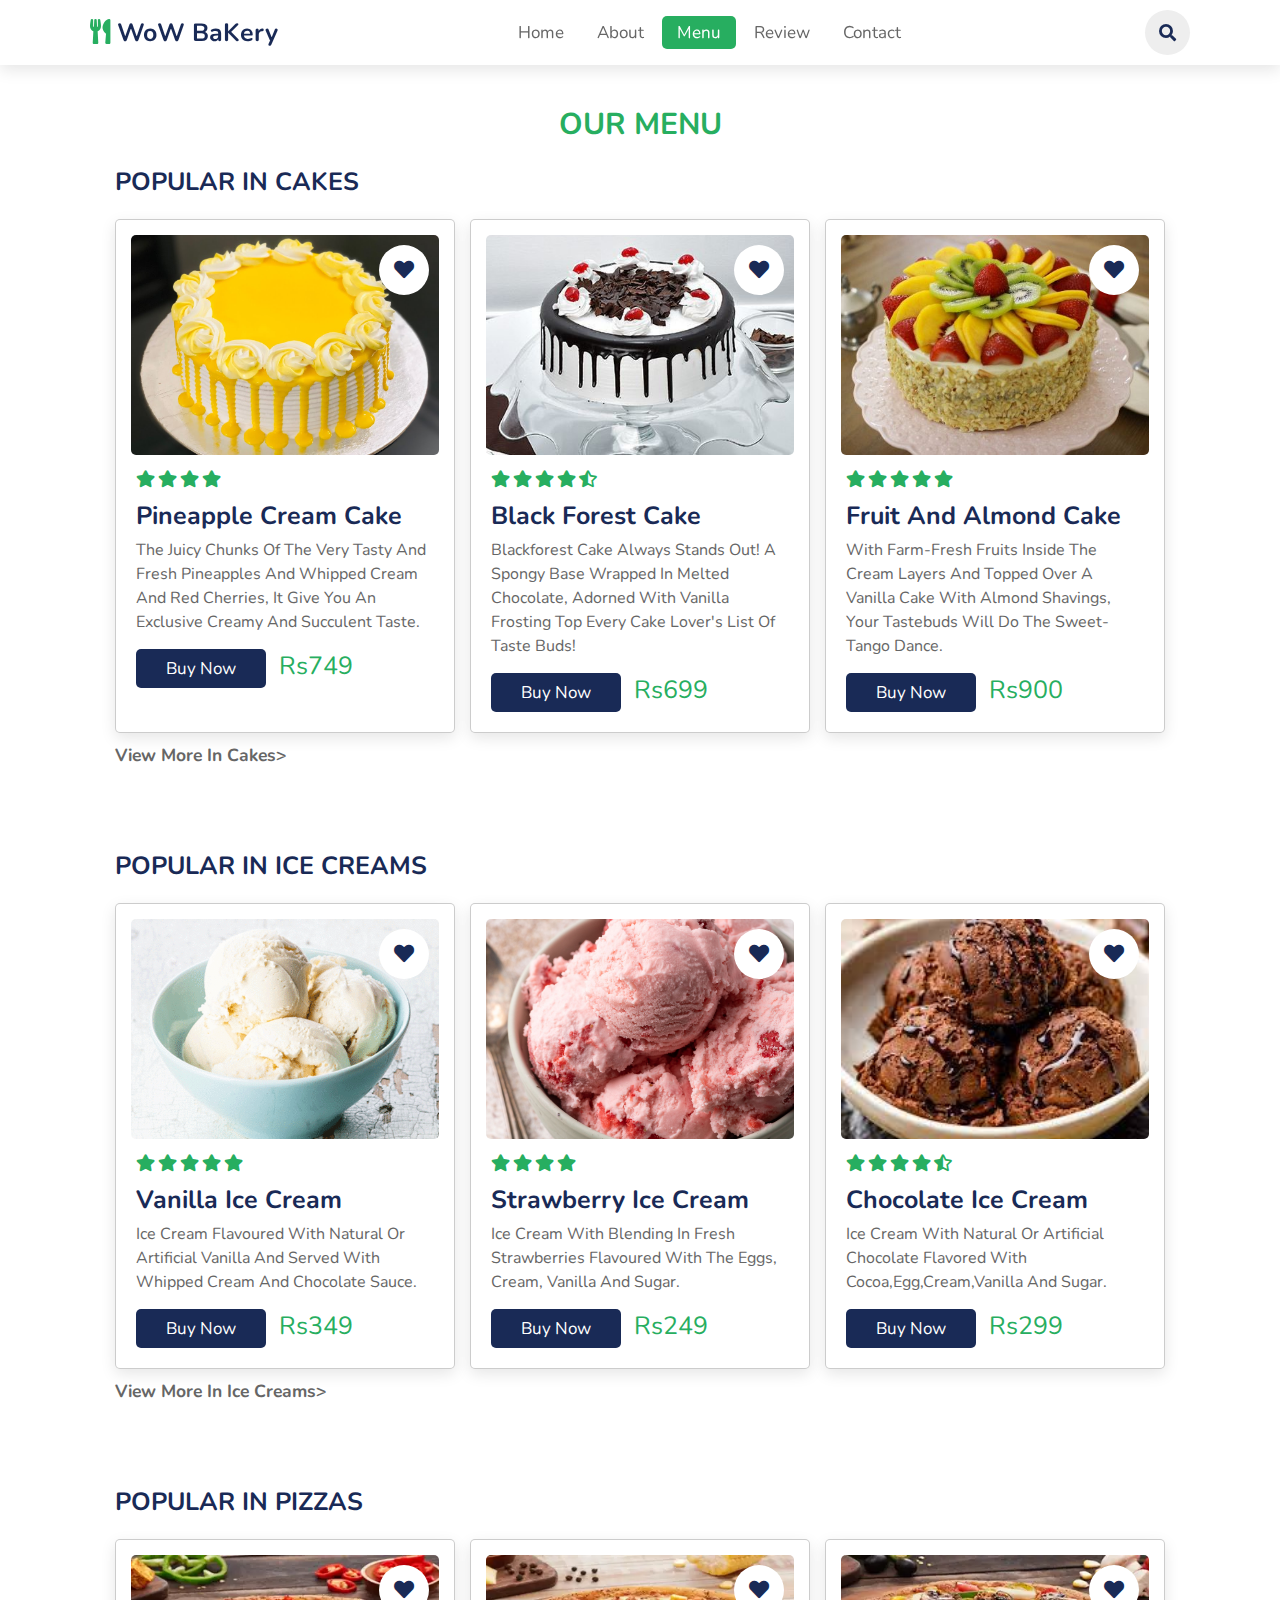
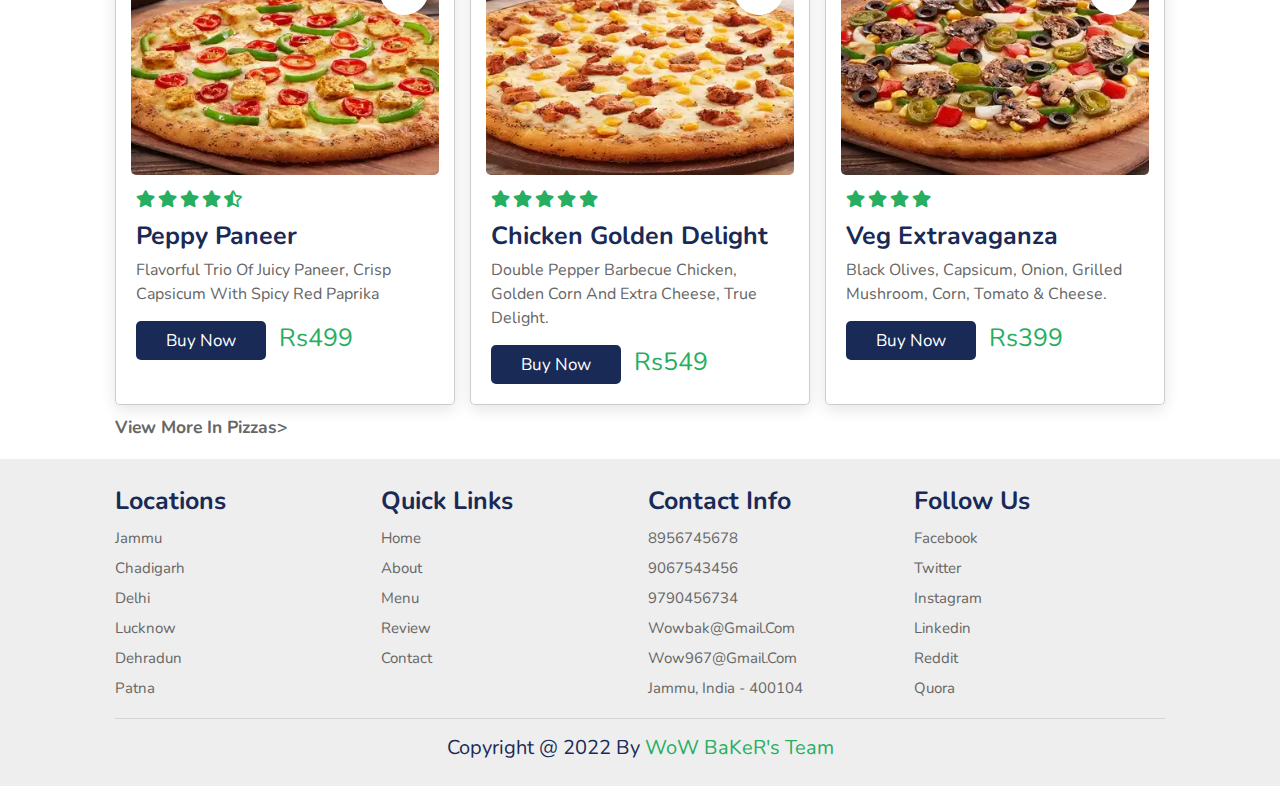
<file: menu.html>
<!DOCTYPE html>
<html lang="en">
<head>
    <meta charset="UTF-8">
    <meta http-equiv="X-UA-Compatible" content="IE=edge">
    <meta name="viewport" content="width=device-width, initial-scale=1.0">
    <title>Menu | Wow-Bakery</title>

    <link rel="stylesheet" href="https://unpkg.com/swiper/swiper-bundle.min.css" />

    <!-- font awesome cdn link  -->
    <link rel="stylesheet" href="https://cdnjs.cloudflare.com/ajax/libs/font-awesome/5.15.3/css/all.min.css">

    <!-- custom css file link  -->
    <link rel="stylesheet" href="css/style1c.css">

</head>
<body>
    
<!-- header section starts      -->

<header>

    <a href="index.html" class="logo"><i class="fas fa-utensils"></i> WoW BaKery</a>

    <nav class="navbar">
        <a href="index.html">home</a>
        <a href="about.html">about</a>
        <a class="active" href="menu.html">menu</a>
        <!--<a href="index1d.html">order</a>-->
        <a href="review.html">review</a>
        <a href="contact-us.html">contact</a>
    </nav>

    <div class="icons">
        <i class="fas fa-bars" id="menu-bars"></i>
        <i class="fas fa-search" id="search-icon"></i>
        <!--<a href="#" class="fas fa-heart"></a>
        <a href="#" class="fas fa-shopping-cart"></a>-->
    </div>

</header>

<!-- header section ends-->

<!-- search form  -->

<form action="" id="search-form">
    <input type="search" placeholder="search here..." name="" id="search-box">
    <label for="search-box" class="fas fa-search"></label>
    <i class="fas fa-times" id="close"></i>
</form>
<br><br><br><br><br><br>
<!-- menu section starts  -->

<section class="menu" id="menu">

    <h1 class="heading1"> our menu </h1>
    <h1 class="heading2"> Popular in Cakes </h1>

    <div class="box-container">

        <div class="box">
            <div class="image">
                <img src="images/1h.jpg" alt="">
                <a href="#" class="fas fa-heart"></a>
            </div>
            <div class="content">
                <div class="stars">
                    <i class="fas fa-star"></i>
                    <i class="fas fa-star"></i>
                    <i class="fas fa-star"></i>
                    <i class="fas fa-star"></i>
                    
                </div>
                <h3>Pineapple Cream Cake</h3>
                <p>The juicy chunks of the very tasty and fresh Pineapples and whipped cream and red cherries, it give you an exclusive creamy and succulent taste.</p>
                <a href="cake-order.html" class="btn">buy now</a>
                <span class="price">Rs749</span>
            </div>
        </div>

        <div class="box">
            <div class="image">
                <img src="images/1l.jpeg" alt="">
                <a href="#" class="fas fa-heart"></a>
            </div>
            <div class="content">
                <div class="stars">
                    <i class="fas fa-star"></i>
                    <i class="fas fa-star"></i>
                    <i class="fas fa-star"></i>
                    <i class="fas fa-star"></i>
                    <i class="fas fa-star-half-alt"></i>
                </div>
                <h3>Black Forest Cake</h3>
                <p> Blackforest cake always stands out! A spongy base wrapped in melted chocolate, adorned with vanilla frosting top every cake lover's list of taste buds! </p>
                <a href="cake-order.html" class="btn">buy now</a>
                <span class="price">Rs699</span>
            </div>
        </div>
        <div class="box">
            <div class="image">
                <img src="images/1f.jpg" alt="">
                <a href="#" class="fas fa-heart"></a>
            </div>
            <div class="content">
                <div class="stars">
                    <i class="fas fa-star"></i>
                    <i class="fas fa-star"></i>
                    <i class="fas fa-star"></i>
                    <i class="fas fa-star"></i>
                    <i class="fas fa-star"></i>
                </div>
                <h3>Fruit and Almond Cake</h3>
                <p>With farm-fresh fruits inside the cream layers and topped over a vanilla cake with almond shavings, your tastebuds will do the sweet-tango dance.</p>
                <a href="cake-order.html" class="btn">buy now</a>
                <span class="price">Rs900</span>
            </div>
        </div>

    </div>

    <a href="cakes.html"><h1 class="heading3"> View More in Cakes> </h1></a>
</section>





<br><br><br>
<section class="menu" id="menu">

    
    <h1 class="heading2">Popular in Ice Creams </h1>

    <div class="box-container">

        <div class="box">
            <div class="image">
                <img src="images/2a.gif" alt="">
                <a href="#" class="fas fa-heart"></a>
            </div>
            <div class="content">
                <div class="stars">
                    <i class="fas fa-star"></i>
                    <i class="fas fa-star"></i>
                    <i class="fas fa-star"></i>
                    <i class="fas fa-star"></i>
                    <i class="fas fa-star"></i>
                </div>
                <h3>Vanilla Ice Cream</h3>
                <p>Ice cream flavoured with natural or artificial vanilla and served with whipped cream and chocolate sauce.</p>
                <a href="ice-cream-order.html" class="btn">buy now</a>
                <span class="price">Rs349</span>
            </div>
        </div>

        <div class="box">
            <div class="image">
                <img src="images/2b.jpg" alt="">
                <a href="#" class="fas fa-heart"></a>
            </div>
            <div class="content">
                <div class="stars">
                    <i class="fas fa-star"></i>
                    <i class="fas fa-star"></i>
                    <i class="fas fa-star"></i>
                    <i class="fas fa-star"></i>
                    
                </div>
                <h3>Strawberry Ice Cream</h3>
                <p>Ice cream with blending in fresh strawberries flavoured with the eggs, cream, vanilla and sugar.</p>
                <a href="ice-cream-order.html" class="btn">buy now</a>
                <span class="price">Rs249</span>
            </div>
        </div>

        <div class="box">
            <div class="image">
                <img src="images/2c.jpg" alt="">
                <a href="#" class="fas fa-heart"></a>
            </div>
            <div class="content">
                <div class="stars">
                    <i class="fas fa-star"></i>
                    <i class="fas fa-star"></i>
                    <i class="fas fa-star"></i>
                    <i class="fas fa-star"></i>
                    <i class="fas fa-star-half-alt"></i>
                </div>
                <h3>Chocolate Ice Cream</h3>
                <p>Ice cream with natural or artificial chocolate flavored with cocoa,egg,cream,vanilla and sugar.</p>
                <a href="ice-cream-order.html" class="btn">buy now</a>
                <span class="price">Rs299</span>
            </div>
        </div>

    </div>

    <a href="ice-creams.html"><h1 class="heading3"> View More in Ice Creams> </h1></a>
</section>



<br><br><br>
<section class="menu" id="menu">

    
    <h1 class="heading2"> Popular in Pizzas </h1>

    <div class="box-container">

        <div class="box">
            <div class="image">
                <img src="images/3a.webp" alt="">
                <a href="#" class="fas fa-heart"></a>
            </div>
            <div class="content">
                <div class="stars">
                    <i class="fas fa-star"></i>
                    <i class="fas fa-star"></i>
                    <i class="fas fa-star"></i>
                    <i class="fas fa-star"></i>
                    <i class="fas fa-star-half-alt"></i>
                </div>
                <h3>Peppy Paneer</h3>
                <p>Flavorful trio of juicy paneer, crisp capsicum with spicy red paprika</p>
                <a href="pizza-order.html" class="btn">buy now</a>
                <span class="price">Rs499</span>
            </div>
        </div>

        <div class="box">
            <div class="image">
                <img src="images/3b.webp" alt="">
                <a href="#" class="fas fa-heart"></a>
            </div>
            <div class="content">
                <div class="stars">
                    <i class="fas fa-star"></i>
                    <i class="fas fa-star"></i>
                    <i class="fas fa-star"></i>
                    <i class="fas fa-star"></i>
                    <i class="fas fa-star"></i>
                </div>
                <h3>Chicken Golden delight</h3>
                <p>Double pepper barbecue chicken, golden corn and extra cheese, true delight.</p>
                <a href="pizza-order.html" class="btn">buy now</a>
                <span class="price">Rs549</span>
            </div>
        </div>

        <div class="box">
            <div class="image">
                <img src="images/3c.webp" alt="">
                <a href="#" class="fas fa-heart"></a>
            </div>
            <div class="content">
                <div class="stars">
                    <i class="fas fa-star"></i>
                    <i class="fas fa-star"></i>
                    <i class="fas fa-star"></i>
                    <i class="fas fa-star"></i>
                    
                </div>
                <h3>Veg Extravaganza</h3>
                <p>Black olives, capsicum, onion, grilled mushroom, corn, tomato & cheese.</p>
                <a href="pizza-order.html" class="btn">buy now</a>
                <span class="price">Rs399</span>
            </div>
        </div>

    </div>

    <a href="pizzas.html"><h1 class="heading3"> View More in Pizzas> </h1></a>
</section>



 <!-- Footer Section -->
 <section class="footer">

    <div class="box-container">

        <div class="box">
            <h3>locations</h3>
            <a href="#">Jammu</a>
            <a href="#">Chadigarh</a>
            <a href="#">Delhi</a>
            <a href="#">Lucknow</a>
            <a href="#">Dehradun</a>
            <a href="#">Patna</a>
        </div>

        <div class="box">
            <h3>quick links</h3>
        <a href="index.html">home</a>
        <a href="about.html">about</a>
        <a href="menu.html">menu</a>
     <!--   <a href="index1d.html">order</a>-->
        <a href="review.html">review</a>
        <a href="contact-us.html">contact</a>
        </div>

        <div class="box">
            <h3>contact info</h3>
            <a href="#">8956745678</a>
            <a href="#">9067543456</a>
            <a href="#">9790456734</a>
            <a href="#">wowbak@gmail.com</a>
            <a href="#">wow967@gmail.com</a>
            <a href="#">Jammu, india - 400104</a>
        </div>

        <div class="box">
            <h3>follow us</h3>
            <a href="#">facebook</a>
            <a href="#">twitter</a>
            <a href="#">instagram</a>
            <a href="#">linkedin</a>
            <a href="#">Reddit</a>
            <a href="#">Quora</a>
        </div>

    </div>

    <div class="credit"> copyright @ 2022 by <span>WoW BaKeR's Team</span> </div>

</section>

<!-- footer section ends -->





























<script src="https://unpkg.com/swiper/swiper-bundle.min.js"></script>

<!-- custom js file link  -->
<script src="js/script.js"></script>

</body>
</html>
</file>
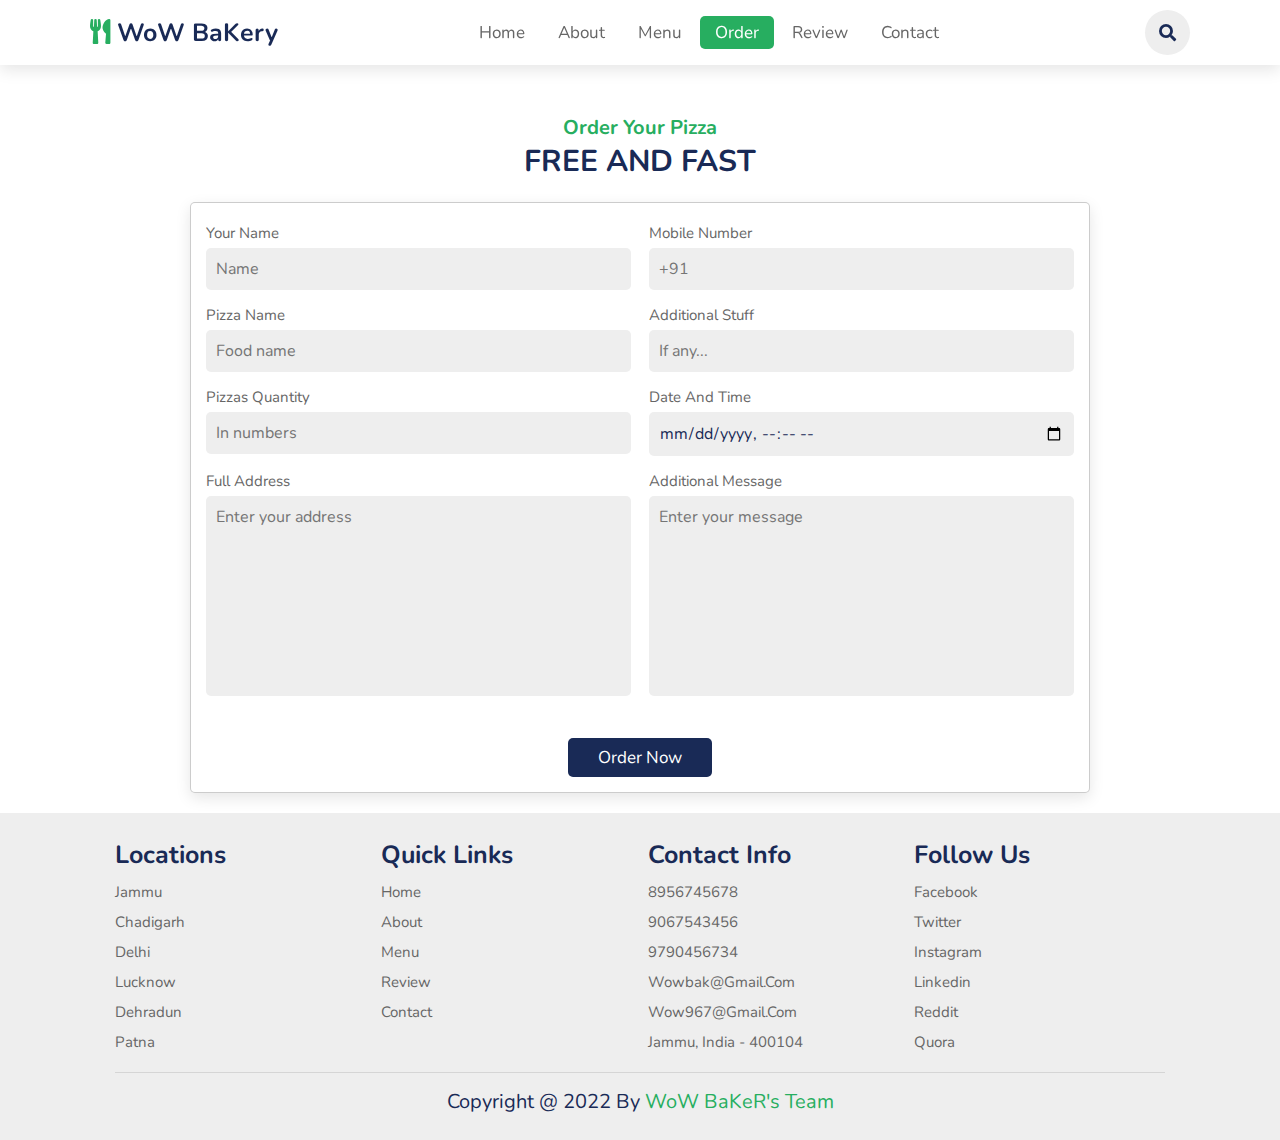
<file: pizza-order.html>
<!DOCTYPE html>
<html lang="en">
<head>
    <meta charset="UTF-8">
    <meta http-equiv="X-UA-Compatible" content="IE=edge">
    <meta name="viewport" content="width=device-width, initial-scale=1.0">
    <title>Pizza Order | Wow-Bakery</title>
    <link rel="stylesheet" href="https://unpkg.com/swiper/swiper-bundle.min.css" />

    <!-- font awesome cdn link  -->
    <link rel="stylesheet" href="https://cdnjs.cloudflare.com/ajax/libs/font-awesome/5.15.3/css/all.min.css">

    <!-- custom css file link  -->
    <link rel="stylesheet" href="css/style1d.css">

</head>
<body>
<!-- header section starts      -->

<header>

    <a href="index.html" class="logo"><i class="fas fa-utensils"></i> WoW BaKery</a>

    <nav class="navbar">
        <a href="index.html">home</a>
        <a href="about.html">about</a>
        <a href="menu.html">menu</a>
        <a class="active" href="pizza-order.html">order</a>

        <a href="review.html">review</a>
        <a href="contact-us.html">contact</a>
    </nav>

    <div class="icons">
        <i class="fas fa-bars" id="menu-bars"></i>
        <i class="fas fa-search" id="search-icon"></i>
    <!--    <a href="#" class="fas fa-heart"></a>
        <a href="#" class="fas fa-shopping-cart"></a>-->
    </div>

</header>

<!-- header section ends-->

<!-- search form  -->

<form action="" id="search-form">
    <input type="search" placeholder="search here..." name="" id="search-box">
    <label for="search-box" class="fas fa-search"></label>
    <i class="fas fa-times" id="close"></i>
</form>
<br><br><br><br><br><br>


<!-- order section starts  -->

<section class="order" id="order">

    <h3 class="sub-heading"> order your pizza </h3>
    <h1 class="heading"> free and fast </h1>


    <form action="order.php" method="POST" name="google-sheet">

        <div class="inputBox">
            <div class="input">
                <span>your name</span>
                <input type="text" placeholder="Name" name="Name">
            </div>
            <div class="input">
                <span>mobile number</span>
                <input type="number" placeholder="+91" name="Number">
            </div>
        </div>
        <div class="inputBox">
            <div class="input">
                <span>Pizza name</span>
                <input type="text" placeholder="Food name" name="FoodName">
            </div>
            <div class="input">
                <span>additional stuff</span>
                <input type="test" placeholder="If any..." name="AddStuff">
            </div>
        </div>
        <div class="inputBox">
            <div class="input">
                <span>Pizzas quantity</span>
                <input type="number" placeholder="In numbers" name="Quantity">
            </div>
            <div class="input">
                <span>date and time</span>
                <input type="datetime-local" name="DateTime">
            </div>
        </div>
        <div class="inputBox">
            <div class="input">
                <span>full address</span>
                <textarea placeholder="Enter your address" id="" cols="30" rows="10" name="FullAddress"></textarea>
            </div>
            <div class="input">
                <span>Additional message</span>
                <textarea placeholder="Enter your message" id="" cols="30" rows="10" name="YourMessage"></textarea>
            </div>
        </div>
        <br><br>
<center>
        <input type="submit" value="order now" class="btn">
</center>
    </form>

</section>

<!-- order section ends -->


<!-- Footer Section -->
<section class="footer">

    <div class="box-container">

        <div class="box">
            <h3>locations</h3>
            <a href="#">Jammu</a>
            <a href="#">Chadigarh</a>
            <a href="#">Delhi</a>
            <a href="#">Lucknow</a>
            <a href="#">Dehradun</a>
            <a href="#">Patna</a>
        </div>

        <div class="box">
            <h3>quick links</h3>
        <a href="index.html">home</a>
        <a href="about.html">about</a>
        <a href="menu.html">menu</a>
     <!--   <a href="index1d.html">order</a>-->
        <a href="review.html">review</a>
        <a href="contact-us.html">contact</a>
        </div>

        <div class="box">
            <h3>contact info</h3>
            <a href="#">8956745678</a>
            <a href="#">9067543456</a>
            <a href="#">9790456734</a>
            <a href="#">wowbak@gmail.com</a>
            <a href="#">wow967@gmail.com</a>
            <a href="#">Jammu, india - 400104</a>
        </div>

        <div class="box">
            <h3>follow us</h3>
            <a href="#">facebook</a>
            <a href="#">twitter</a>
            <a href="#">instagram</a>
            <a href="#">linkedin</a>
            <a href="#">Reddit</a>
            <a href="#">Quora</a>
        </div>

    </div>

    <div class="credit"> copyright @ 2022 by <span>WoW BaKeR's Team</span> </div>

</section>

<!-- footer section ends -->


<script>
            const scriptURL = 'https://script.google.com/macros/s/AKfycbyCP5IAiUSQj3zaafy40KqEUhwZIZ6AhLEF8pu3lwjdsLGSQ207P3rRNebEHgzAQlVg/exec'
            const form = document.forms['google-sheet']

            form.addEventListener('submit', e => {
              e.preventDefault()
              fetch(scriptURL, { method: 'POST', body: new FormData(form)})
                .then(response => alert("Thanks... ! Your order will reach to you soon..."))
                .catch(error => console.error('Error!', error.message))
            })
</script>


<script src="https://unpkg.com/swiper/swiper-bundle.min.js"></script>

<!-- custom js file link  -->
<script src="js/script.js"></script>

</body>
</html>
</file>
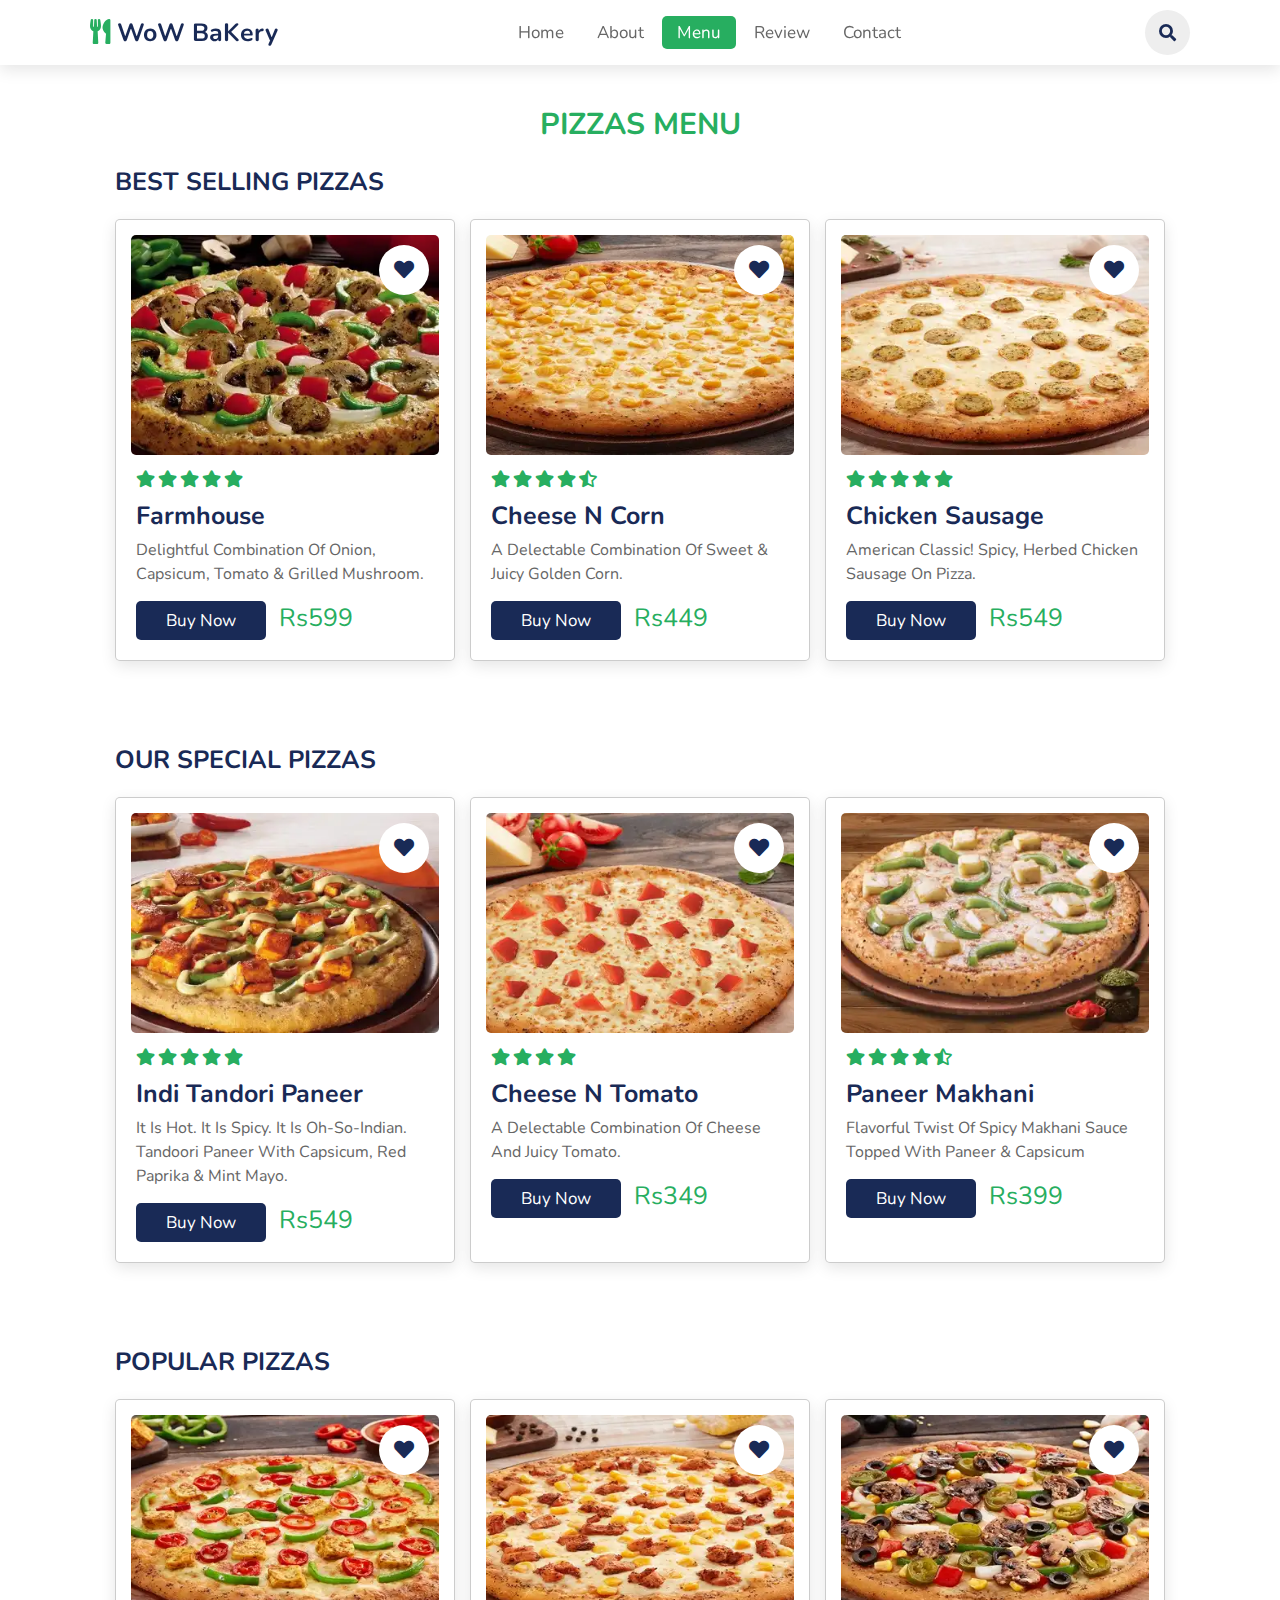
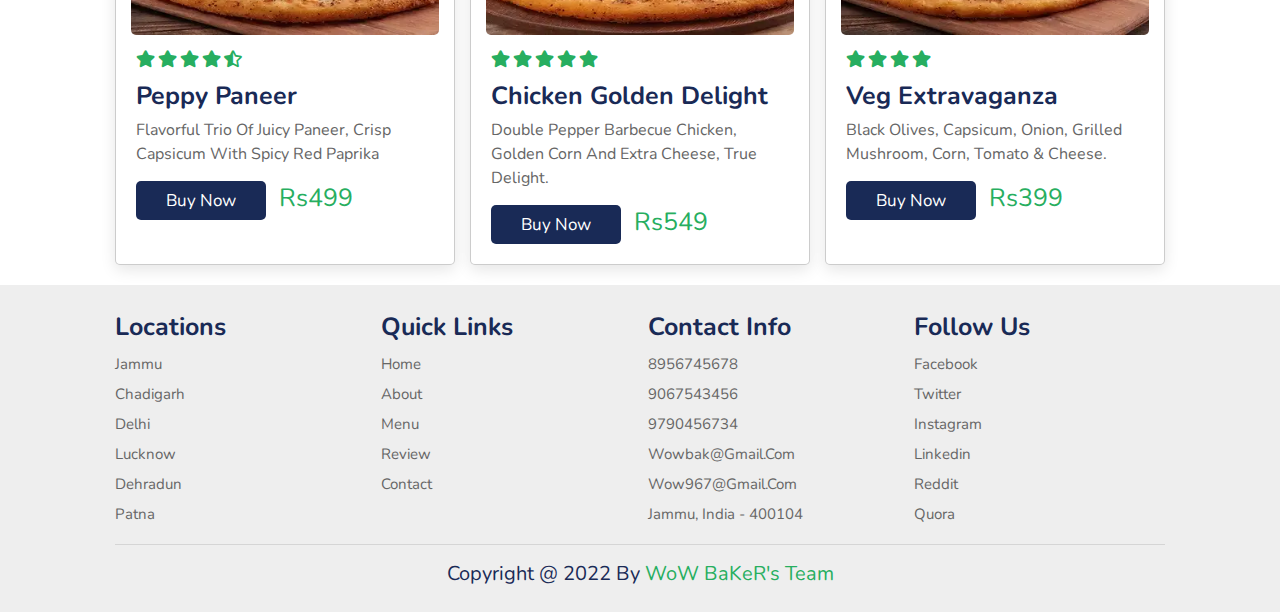
<file: pizzas.html>
<!DOCTYPE html>
<html lang="en">
<head>
    <meta charset="UTF-8">
    <meta http-equiv="X-UA-Compatible" content="IE=edge">
    <meta name="viewport" content="width=device-width, initial-scale=1.0">
    <title>Pizzas | Wow-Bakery</title>

    <link rel="stylesheet" href="https://unpkg.com/swiper/swiper-bundle.min.css" />

    <!-- font awesome cdn link  -->
    <link rel="stylesheet" href="https://cdnjs.cloudflare.com/ajax/libs/font-awesome/5.15.3/css/all.min.css">

    <!-- custom css file link  -->
    <link rel="stylesheet" href="css/style1i.css">

</head>
<body>
    
<!-- header section starts      -->

<header>

    <a href="index.html" class="logo"><i class="fas fa-utensils"></i> WoW BaKery</a>

    <nav class="navbar">
        <a href="index.html">home</a>
        <a href="about.html">about</a>
        <a class="active" href="menu.html">menu</a>
        <!--<a href="index1d.html">order</a>-->
        <a href="review.html">review</a>
        <a href="contact-us.html">contact</a>
    </nav>

    <div class="icons">
        <i class="fas fa-bars" id="menu-bars"></i>
        <i class="fas fa-search" id="search-icon"></i>
        <!--<a href="#" class="fas fa-heart"></a>
        <a href="#" class="fas fa-shopping-cart"></a>-->
    </div>

</header>

<!-- header section ends-->

<!-- search form  -->

<form action="" id="search-form">
    <input type="search" placeholder="search here..." name="" id="search-box">
    <label for="search-box" class="fas fa-search"></label>
    <i class="fas fa-times" id="close"></i>
</form>
<br><br><br><br><br><br>
<!-- menu section starts  -->

<section class="menu" id="menu">

    <h1 class="heading1"> Pizzas menu </h1>
    <h1 class="heading2"> Best Selling Pizzas </h1>

    <div class="box-container">

        <div class="box">
            <div class="image">
                <img src="images/3d.webp" alt="">
                <a href="#" class="fas fa-heart"></a>
            </div>
            <div class="content">
                <div class="stars">
                    <i class="fas fa-star"></i>
                    <i class="fas fa-star"></i>
                    <i class="fas fa-star"></i>
                    <i class="fas fa-star"></i>
                    <i class="fas fa-star"></i>
                    
                </div>
                <h3>Farmhouse</h3>
                <p>Delightful combination of onion, capsicum, tomato & grilled mushroom.</p>
                <a href="pizza-order.html" class="btn">buy now</a>
                <span class="price">Rs599</span>
            </div>
        </div>

        <div class="box">
            <div class="image">
                <img src="images/3e.webp" alt="">
                <a href="#" class="fas fa-heart"></a>
            </div>
            <div class="content">
                <div class="stars">
                    <i class="fas fa-star"></i>
                    <i class="fas fa-star"></i>
                    <i class="fas fa-star"></i>
                    <i class="fas fa-star"></i>
                    <i class="fas fa-star-half-alt"></i>
                </div>
                <h3>Cheese n Corn</h3>
                <p> A delectable combination of sweet & juicy golden corn.</p>
                <a href="pizza-order.html" class="btn">buy now</a>
                <span class="price">Rs449</span>
            </div>
        </div>
        <div class="box">
            <div class="image">
                <img src="images/3f.webp" alt="">
                <a href="#" class="fas fa-heart"></a>
            </div>
            <div class="content">
                <div class="stars">
                    <i class="fas fa-star"></i>
                    <i class="fas fa-star"></i>
                    <i class="fas fa-star"></i>
                    <i class="fas fa-star"></i>
                    <i class="fas fa-star"></i>
                </div>
                <h3>Chicken Sausage</h3>
                <p>American classic! Spicy, herbed chicken sausage on pizza.</p>
                <a href="pizza-order.html" class="btn">buy now</a>
                <span class="price">Rs549</span>
            </div>
        </div>

    </div>

    
</section>





<br><br><br>
<section class="menu" id="menu">

    
    <h1 class="heading2">Our Special Pizzas </h1>

    <div class="box-container">

        <div class="box">
            <div class="image">
                <img src="images/3g.webp" alt="">
                <a href="#" class="fas fa-heart"></a>
            </div>
            <div class="content">
                <div class="stars">
                    <i class="fas fa-star"></i>
                    <i class="fas fa-star"></i>
                    <i class="fas fa-star"></i>
                    <i class="fas fa-star"></i>
                    <i class="fas fa-star"></i>
                </div>
                <h3>Indi Tandori Paneer</h3>
                <p>It is hot. It is spicy. It is oh-so-Indian. Tandoori paneer with capsicum, red paprika & mint mayo.</p>
                <a href="pizza-order.html" class="btn">buy now</a>
                <span class="price">Rs549</span>
            </div>
        </div>

        <div class="box">
            <div class="image">
                <img src="images/3h.webp" alt="">
                <a href="#" class="fas fa-heart"></a>
            </div>
            <div class="content">
                <div class="stars">
                    <i class="fas fa-star"></i>
                    <i class="fas fa-star"></i>
                    <i class="fas fa-star"></i>
                    <i class="fas fa-star"></i>
                    
                </div>
                <h3>Cheese n Tomato</h3>
                <p>A delectable combination of cheese and juicy tomato.</p>
                <a href="pizza-order.html" class="btn">buy now</a>
                <span class="price">Rs349</span>
            </div>
        </div>

        <div class="box">
            <div class="image">
                <img src="images/3i.webp" alt="">
                <a href="#" class="fas fa-heart"></a>
            </div>
            <div class="content">
                <div class="stars">
                    <i class="fas fa-star"></i>
                    <i class="fas fa-star"></i>
                    <i class="fas fa-star"></i>
                    <i class="fas fa-star"></i>
                    <i class="fas fa-star-half-alt"></i>
                </div>
                <h3>Paneer Makhani</h3>
                <p>Flavorful twist of spicy makhani sauce topped with paneer & capsicum</p>
                <a href="pizza-order.html" class="btn">buy now</a>
                <span class="price">Rs399</span>
            </div>
        </div>

    </div>

    
</section>

<br><br><br>
<section class="menu" id="menu">

    
    <h1 class="heading2"> Popular Pizzas </h1>

    <div class="box-container">

        <div class="box">
            <div class="image">
                <img src="images/3a.webp" alt="">
                <a href="#" class="fas fa-heart"></a>
            </div>
            <div class="content">
                <div class="stars">
                    <i class="fas fa-star"></i>
                    <i class="fas fa-star"></i>
                    <i class="fas fa-star"></i>
                    <i class="fas fa-star"></i>
                    <i class="fas fa-star-half-alt"></i>
                </div>
                <h3>Peppy Paneer</h3>
                <p>Flavorful trio of juicy paneer, crisp capsicum with spicy red paprika</p>
                <a href="pizza-order.html" class="btn">buy now</a>
                <span class="price">Rs499</span>
            </div>
        </div>

        <div class="box">
            <div class="image">
                <img src="images/3b.webp" alt="">
                <a href="#" class="fas fa-heart"></a>
            </div>
            <div class="content">
                <div class="stars">
                    <i class="fas fa-star"></i>
                    <i class="fas fa-star"></i>
                    <i class="fas fa-star"></i>
                    <i class="fas fa-star"></i>
                    <i class="fas fa-star"></i>
                </div>
                <h3>Chicken Golden delight</h3>
                <p>Double pepper barbecue chicken, golden corn and extra cheese, true delight.</p>
                <a href="pizza-order.html" class="btn">buy now</a>
                <span class="price">Rs549</span>
            </div>
        </div>

        <div class="box">
            <div class="image">
                <img src="images/3c.webp" alt="">
                <a href="#" class="fas fa-heart"></a>
            </div>
            <div class="content">
                <div class="stars">
                    <i class="fas fa-star"></i>
                    <i class="fas fa-star"></i>
                    <i class="fas fa-star"></i>
                    <i class="fas fa-star"></i>
                    
                </div>
                <h3>Veg Extravaganza</h3>
                <p>Black olives, capsicum, onion, grilled mushroom, corn, tomato & cheese.</p>
                <a href="pizza-order.html" class="btn">buy now</a>
                <span class="price">Rs399</span>
            </div>
        </div>

    </div>

    
</section>

 <!-- Footer Section -->
 <section class="footer">

    <div class="box-container">

        <div class="box">
            <h3>locations</h3>
            <a href="#">Jammu</a>
            <a href="#">Chadigarh</a>
            <a href="#">Delhi</a>
            <a href="#">Lucknow</a>
            <a href="#">Dehradun</a>
            <a href="#">Patna</a>
        </div>

        <div class="box">
            <h3>quick links</h3>
        <a href="index.html">home</a>
        <a href="about.html">about</a>
        <a href="menu.html">menu</a>
     <!--   <a href="index1d.html">order</a>-->
        <a href="review.html">review</a>
        <a href="contact-us.html">contact</a>
        </div>

        <div class="box">
            <h3>contact info</h3>
            <a href="#">8956745678</a>
            <a href="#">9067543456</a>
            <a href="#">9790456734</a>
            <a href="#">wowbak@gmail.com</a>
            <a href="#">wow967@gmail.com</a>
            <a href="#">Jammu, india - 400104</a>
        </div>

        <div class="box">
            <h3>follow us</h3>
            <a href="#">facebook</a>
            <a href="#">twitter</a>
            <a href="#">instagram</a>
            <a href="#">linkedin</a>
            <a href="#">Reddit</a>
            <a href="#">Quora</a>
        </div>

    </div>

    <div class="credit"> copyright @ 2022 by <span>WoW BaKeR's Team</span> </div>

</section>

<!-- footer section ends -->


<script src="https://unpkg.com/swiper/swiper-bundle.min.js"></script>

<!-- custom js file link  -->
<script src="js/script.js"></script>

</body>
</html>
</file>
<file: css/style1a.css>
@import url('https://fonts.googleapis.com/css2?family=Nunito:wght@200;300;400;600;700&display=swap');


:root{
    --green:#27ae60;
    --black:#192a56;
    --light-color:#666;
    --box-shadow:0 .5rem 1.5rem rgba(0,0,0,.1);
}

*{
    font-family: 'Nunito', sans-serif;
    margin:0; padding:0;
    box-sizing: border-box;
    text-decoration: none;
    outline: none; border:none;
    text-transform: capitalize;
    transition: all .2s linear;
}

html{
    font-size: 62.5%;
    overflow-x: hidden;
    scroll-padding-top: 5.5rem;
    scroll-behavior: smooth;
}

section{
    padding:2rem 9%;
}

section:nth-child(even){
    background:#eee;
}

.sub-heading{
    text-align: center;
    color:var(--green);
    font-size: 2rem;
    padding-top: 1rem;
}

.heading{
    text-align: center;
    color:var(--black);
    font-size: 3rem;
    padding-bottom: 2rem;
    text-transform: uppercase;
}

.btn{
    margin-top: 1rem;
    display: inline-block;
    font-size: 1.7rem;
    color:#fff;
    background: var(--black);
    border-radius: .5rem;
    cursor: pointer;
    padding:.8rem 3rem;
}

.btn:hover{
    background: var(--green);
    letter-spacing: .1rem;
}

header{
    position: fixed;
    top:0; left: 0; right:0;
    background: #fff;
    padding:1rem 7%;
    display: flex;
    align-items: center;
    justify-content: space-between;
    z-index: 1000;
    box-shadow: var(--box-shadow);
}

header .logo{
    color:var(--black);
    font-size: 2.5rem;
    font-weight: bolder;
}

header .logo i{
    color:var(--green);
}

header .navbar a{
    font-size: 1.7rem;
    border-radius: .5rem;
    padding:.5rem 1.5rem;
    color:var(--light-color);
}

header .navbar a.active,
header .navbar a:hover{
    color:#fff;
    background: var(--green);
}

header .icons i,
header .icons a{
    cursor: pointer;
    margin-left: .5rem;
    height:4.5rem;
    line-height: 4.5rem;
    width:4.5rem;
    text-align: center;
    font-size: 1.7rem;
    color:var(--black);
    border-radius: 50%;
    background: #eee;
}

header .icons i:hover,
header .icons a:hover{
    color:#fff;
    background: var(--green);
    transform: rotate(360deg);
}

header .icons #menu-bars{
    display: none;
}

#search-form{
    position: fixed;
    top:-110%; left:0; 
    height:100%; width:100%;
    z-index: 1004;
    background:rgba(0,0,0,.8);
    display: flex;
    align-items: center;
    justify-content: center;
    padding:0 1rem;
}

#search-form.active{
    top:0;
}

#search-form #search-box{
    width:50rem;
    border-bottom: .1rem solid #fff;
    padding:1rem 0;
    color:#fff;
    font-size: 3rem;
    text-transform: none;
    background:none;
}

#search-form #search-box::placeholder{
    color:#eee;
}

#search-form #search-box::-webkit-search-cancel-button{
    -webkit-appearance: none;
}

#search-form label{
    color:#fff;
    cursor:pointer;
    font-size: 3rem;
}

#search-form label:hover{
    color:var(--green);
}

#search-form #close{
    position: absolute;
    color:#fff;
    cursor: pointer;
    top: 2rem; right:3rem;
    font-size: 5rem;
}


.intro .row{
    display: flex;
    flex-wrap: wrap;
    gap:1.5rem;
    align-items: center;
}

.intro .row .image{
    flex:1 1 45rem;
}

.intro .row .image img{ 
    width: 100%;
}

.intro .row .content{
    flex:1 1 45rem;
}

.intro .row .content h3{
    color:var(--black);
    font-size: 4rem;
    padding:.5rem 0;
}

.intro .row .content p{
    color:var(--light-color);
    font-size: 1.5rem;
    padding:.5rem 0;
    line-height: 2;
}

.intro .row .content .icons-container{
    display: flex;
    gap:1rem;
    flex-wrap: wrap;
    padding:1rem 0;
    margin-top: .5rem;
}

.intro .row .content .icons-container .icons{
    background:#eee;
    border-radius: .5rem;
    border:.1rem solid rgba(0,0,0,.2);
    display: flex;
    align-items: center;
    justify-content: center;
    gap:1rem;
    flex:1 1 17rem;
    padding:1.5rem 1rem;
}

.intro .row .content .icons-container .icons i{
    font-size: 2.5rem;
    color:var(--green);
}

.intro .row .content .icons-container .icons span{
    font-size: 1.5rem;
    color:var(--black);
}

.footer .box-container{
    display: grid;
    grid-template-columns: repeat(auto-fit, minmax(25rem, 1fr));
    gap:1.5rem;
}

.footer .box-container .box h3{
    padding:.5rem 0;
    font-size: 2.5rem;
    color:var(--black);
}

.footer .box-container .box a{
    display: block;
    padding:.5rem 0;
    font-size: 1.5rem;
    color:var(--light-color);
}

.footer .box-container .box a:hover{
    color:var(--green);
    text-decoration: underline;
}

.footer .credit{
    text-align: center;
    border-top: .1rem solid rgba(0,0,0,.1);
    font-size: 2rem;
    color:var(--black);
    padding:.5rem;
    padding-top: 1.5rem;
    margin-top: 1.5rem;
}

.footer .credit span{
    color:var(--green);
}

.loader-container{
    position: fixed;
    top:0; left:0;
    height:100%; 
    width:100%;
    z-index: 10000;
    background:#fff;
    display: flex;
    align-items: center;
    justify-content: center;
    overflow: hidden;
}

.loader-container img{
    width:35rem;
}

.loader-container.fade-out{
    top:-110%;
    opacity:0;
}



/* media queries  */

@media (max-width:991px){

    html{
        font-size: 55%;
    }
    
    header{
        padding:1rem 2rem;
    }

    section{
        padding:2rem;
    }


}

@media (max-width:768px){

    header .icons #menu-bars{
        display: inline-block;
    }

    header .navbar{
        position: absolute;
        top:100%; left:0; right:0;
        background:#fff;
        border-top: .1rem solid rgba(0,0,0,.2);
        border-bottom: .1rem solid rgba(0,0,0,.2);
        padding:1rem;
        clip-path: polygon(0 0, 100% 0, 100% 0, 0 0);
    }

    header .navbar.active{
        clip-path: polygon(0 0, 100% 0, 100% 100%, 0% 100%);
    }

    header .navbar a{
        display: block;
        padding:1.5rem;
        margin:1rem;
        font-size: 2rem;
        background:#eee;
    }

    #search-form #search-box{
        width:90%;
        margin:0 1rem;
    }

    .home .home-slider .slide .content h3{
        font-size: 5rem;
    }

}

@media (max-width:450px){

    html{
        font-size: 50%;
    }

    .dishes .box-container .box img{
        height:auto;
        width: 100%;
    }

    .order form .inputBox .input{
        width:100%;
    }

}
</file>
<file: css/style1b.css>
@import url('https://fonts.googleapis.com/css2?family=Nunito:wght@200;300;400;600;700&display=swap');


:root{
    --green:#27ae60;
    --black:#192a56;
    --light-color:#666;
    --box-shadow:0 .5rem 1.5rem rgba(0,0,0,.1);
}

*{
    font-family: 'Nunito', sans-serif;
    margin:0; padding:0;
    box-sizing: border-box;
    text-decoration: none;
    outline: none; border:none;
    text-transform: capitalize;
    transition: all .2s linear;
}

html{
    font-size: 62.5%;
    overflow-x: hidden;
    scroll-padding-top: 5.5rem;
    scroll-behavior: smooth;
}

section{
    padding:2rem 9%;
}

section:nth-child(even){
    background:#eee;
}

.sub-heading{
    text-align: center;
    color:var(--green);
    font-size: 2rem;
    padding-top: 1rem;
}

.heading{
    text-align: center;
    color:var(--black);
    font-size: 3rem;
    padding-bottom: 2rem;
    text-transform: uppercase;
}

.btn{
    margin-top: 1rem;
    display: inline-block;
    font-size: 1.7rem;
    color:#fff;
    background: var(--black);
    border-radius: .5rem;
    cursor: pointer;
    padding:.8rem 3rem;
}

.btn:hover{
    background: var(--green);
    letter-spacing: .1rem;
}


















header{
    position: fixed;
    top:0; left: 0; right:0;
    background: #fff;
    padding:1rem 7%;
    display: flex;
    align-items: center;
    justify-content: space-between;
    z-index: 1000;
    box-shadow: var(--box-shadow);
}

header .logo{
    color:var(--black);
    font-size: 2.5rem;
    font-weight: bolder;
}

header .logo i{
    color:var(--green);
}

header .navbar a{
    font-size: 1.7rem;
    border-radius: .5rem;
    padding:.5rem 1.5rem;
    color:var(--light-color);
}

header .navbar a.active,
header .navbar a:hover{
    color:#fff;
    background: var(--green);
}

header .icons i,
header .icons a{
    cursor: pointer;
    margin-left: .5rem;
    height:4.5rem;
    line-height: 4.5rem;
    width:4.5rem;
    text-align: center;
    font-size: 1.7rem;
    color:var(--black);
    border-radius: 50%;
    background: #eee;
}

header .icons i:hover,
header .icons a:hover{
    color:#fff;
    background: var(--green);
    transform: rotate(360deg);
}

header .icons #menu-bars{
    display: none;
}

#search-form{
    position: fixed;
    top:-110%; left:0; 
    height:100%; width:100%;
    z-index: 1004;
    background:rgba(0,0,0,.8);
    display: flex;
    align-items: center;
    justify-content: center;
    padding:0 1rem;
}

#search-form.active{
    top:0;
}

#search-form #search-box{
    width:50rem;
    border-bottom: .1rem solid #fff;
    padding:1rem 0;
    color:#fff;
    font-size: 3rem;
    text-transform: none;
    background:none;
}

#search-form #search-box::placeholder{
    color:#eee;
}

#search-form #search-box::-webkit-search-cancel-button{
    -webkit-appearance: none;
}

#search-form label{
    color:#fff;
    cursor:pointer;
    font-size: 3rem;
}

#search-form label:hover{
    color:var(--green);
}

#search-form #close{
    position: absolute;
    color:#fff;
    cursor: pointer;
    top: 2rem; right:3rem;
    font-size: 5rem;
}






























.about .row{
    display: flex;
    flex-wrap: wrap;
    gap:1.5rem;
    align-items: center;
}

.about .row .image{
    flex:1 1 45rem;
}

.about .row .image img{ 
    width: 100%;
}

.about .row .content{
    flex:1 1 45rem;
}

.about .row .content h3{
    color:var(--black);
    font-size: 4rem;
    padding:.5rem 0;
}

.about .row .content p{
    color:var(--light-color);
    font-size: 1.5rem;
    padding:.5rem 0;
    line-height: 2;
}

.about .row .content .icons-container{
    display: flex;
    gap:1rem;
    flex-wrap: wrap;
    padding:1rem 0;
    margin-top: .5rem;
}

.about .row .content .icons-container .icons{
    background:#eee;
    border-radius: .5rem;
    border:.1rem solid rgba(0,0,0,.2);
    display: flex;
    align-items: center;
    justify-content: center;
    gap:1rem;
    flex:1 1 17rem;
    padding:1.5rem 1rem;
}

.about .row .content .icons-container .icons i{
    font-size: 2.5rem;
    color:var(--green);
}

.about .row .content .icons-container .icons span{
    font-size: 1.5rem;
    color:var(--black);
}















.footer .box-container{
    display: grid;
    grid-template-columns: repeat(auto-fit, minmax(25rem, 1fr));
    gap:1.5rem;
}

.footer .box-container .box h3{
    padding:.5rem 0;
    font-size: 2.5rem;
    color:var(--black);
}

.footer .box-container .box a{
    display: block;
    padding:.5rem 0;
    font-size: 1.5rem;
    color:var(--light-color);
}

.footer .box-container .box a:hover{
    color:var(--green);
    text-decoration: underline;
}

.footer .credit{
    text-align: center;
    border-top: .1rem solid rgba(0,0,0,.1);
    font-size: 2rem;
    color:var(--black);
    padding:.5rem;
    padding-top: 1.5rem;
    margin-top: 1.5rem;
}

.footer .credit span{
    color:var(--green);
}

.loader-container{
    position: fixed;
    top:0; left:0;
    height:100%; 
    width:100%;
    z-index: 10000;
    background:#fff;
    display: flex;
    align-items: center;
    justify-content: center;
    overflow: hidden;
}

.loader-container img{
    width:35rem;
}

.loader-container.fade-out{
    top:-110%;
    opacity:0;
}







































/* media queries  */

@media (max-width:991px){

    html{
        font-size: 55%;
    }
    
    header{
        padding:1rem 2rem;
    }

    section{
        padding:2rem;
    }


}

@media (max-width:768px){

    header .icons #menu-bars{
        display: inline-block;
    }

    header .navbar{
        position: absolute;
        top:100%; left:0; right:0;
        background:#fff;
        border-top: .1rem solid rgba(0,0,0,.2);
        border-bottom: .1rem solid rgba(0,0,0,.2);
        padding:1rem;
        clip-path: polygon(0 0, 100% 0, 100% 0, 0 0);
    }

    header .navbar.active{
        clip-path: polygon(0 0, 100% 0, 100% 100%, 0% 100%);
    }

    header .navbar a{
        display: block;
        padding:1.5rem;
        margin:1rem;
        font-size: 2rem;
        background:#eee;
    }

    #search-form #search-box{
        width:90%;
        margin:0 1rem;
    }

    .home .home-slider .slide .content h3{
        font-size: 5rem;
    }

}

@media (max-width:450px){

    html{
        font-size: 50%;
    }

    .dishes .box-container .box img{
        height:auto;
        width: 100%;
    }

    .order form .inputBox .input{
        width:100%;
    }

}
</file>
<file: css/style1d.css>
@import url('https://fonts.googleapis.com/css2?family=Nunito:wght@200;300;400;600;700&display=swap');


:root{
    --green:#27ae60;
    --black:#192a56;
    --light-color:#666;
    --box-shadow:0 .5rem 1.5rem rgba(0,0,0,.1);
}

*{
    font-family: 'Nunito', sans-serif;
    margin:0; padding:0;
    box-sizing: border-box;
    text-decoration: none;
    outline: none; border:none;
    text-transform: capitalize;
    transition: all .2s linear;
}

html{
    font-size: 62.5%;
    overflow-x: hidden;
    scroll-padding-top: 5.5rem;
    scroll-behavior: smooth;
}

section{
    padding:2rem 9%;
}

section:nth-child(even){
    background:#eee;
}

.sub-heading{
    text-align: center;
    color:var(--green);
    font-size: 2rem;
    padding-top: 1rem;
}

.heading{
    text-align: center;
    color:var(--black);
    font-size: 3rem;
    padding-bottom: 2rem;
    text-transform: uppercase;
}

.btn{
    margin-top: 1rem;
    display: inline-block;
    font-size: 1.7rem;
    color:#fff;
    background: var(--black);
    border-radius: .5rem;
    cursor: pointer;
    padding:.8rem 3rem;
}

.btn:hover{
    background: var(--green);
    letter-spacing: .1rem;
}


















header{
    position: fixed;
    top:0; left: 0; right:0;
    background: #fff;
    padding:1rem 7%;
    display: flex;
    align-items: center;
    justify-content: space-between;
    z-index: 1000;
    box-shadow: var(--box-shadow);
}

header .logo{
    color:var(--black);
    font-size: 2.5rem;
    font-weight: bolder;
}

header .logo i{
    color:var(--green);
}

header .navbar a{
    font-size: 1.7rem;
    border-radius: .5rem;
    padding:.5rem 1.5rem;
    color:var(--light-color);
}

header .navbar a.active,
header .navbar a:hover{
    color:#fff;
    background: var(--green);
}

header .icons i,
header .icons a{
    cursor: pointer;
    margin-left: .5rem;
    height:4.5rem;
    line-height: 4.5rem;
    width:4.5rem;
    text-align: center;
    font-size: 1.7rem;
    color:var(--black);
    border-radius: 50%;
    background: #eee;
}

header .icons i:hover,
header .icons a:hover{
    color:#fff;
    background: var(--green);
    transform: rotate(360deg);
}

header .icons #menu-bars{
    display: none;
}

#search-form{
    position: fixed;
    top:-110%; left:0; 
    height:100%; width:100%;
    z-index: 1004;
    background:rgba(0,0,0,.8);
    display: flex;
    align-items: center;
    justify-content: center;
    padding:0 1rem;
}

#search-form.active{
    top:0;
}

#search-form #search-box{
    width:50rem;
    border-bottom: .1rem solid #fff;
    padding:1rem 0;
    color:#fff;
    font-size: 3rem;
    text-transform: none;
    background:none;
}

#search-form #search-box::placeholder{
    color:#eee;
}

#search-form #search-box::-webkit-search-cancel-button{
    -webkit-appearance: none;
}

#search-form label{
    color:#fff;
    cursor:pointer;
    font-size: 3rem;
}

#search-form label:hover{
    color:var(--green);
}

#search-form #close{
    position: absolute;
    color:#fff;
    cursor: pointer;
    top: 2rem; right:3rem;
    font-size: 5rem;
}

.btn{
    margin-top: 1rem;
    display: inline-block;
    font-size: 1.7rem;
    color:#fff;
    background: var(--black);
    border-radius: .5rem;
    cursor: pointer;
    padding:.8rem 3rem;
}

.btn:hover{
    background: var(--green);
    letter-spacing: .1rem;
}
























.order form{
    max-width:90rem;
    border-radius: .5rem;
    box-shadow: var(--box-shadow);
    border:.1rem solid rgba(0,0,0,.2);
    background:#fff;
    padding:1.5rem;
    margin:0 auto;
}

.order form .inputBox{
    display: flex;
    flex-wrap: wrap;
    justify-content: space-between;
}

.order form .inputBox .input{
    width:49%;
}

.order form .inputBox .input span{
    display:block;
    padding:.5rem 0;
    font-size: 1.5rem;
    color:var(--light-color);
}

.order form .inputBox .input input,
.order form .inputBox .input textarea{
    background:#eee;
    border-radius: .5rem;
    padding:1rem;
    font-size: 1.6rem;
    color:var(--black);
    text-transform: none;
    margin-bottom: 1rem;
    width:100%;
}

.order form .inputBox .input input:focus,
.order form .inputBox .input textarea:focus{
    border:.1rem solid var(--green);
}

.order form .inputBox .input textarea{
    height:20rem;
    resize: none;
}

.order form .btn{
    margin-top: 0;
}



























.footer .box-container{
    display: grid;
    grid-template-columns: repeat(auto-fit, minmax(25rem, 1fr));
    gap:1.5rem;
}

.footer .box-container .box h3{
    padding:.5rem 0;
    font-size: 2.5rem;
    color:var(--black);
}

.footer .box-container .box a{
    display: block;
    padding:.5rem 0;
    font-size: 1.5rem;
    color:var(--light-color);
}

.footer .box-container .box a:hover{
    color:var(--green);
    text-decoration: underline;
}

.footer .credit{
    text-align: center;
    border-top: .1rem solid rgba(0,0,0,.1);
    font-size: 2rem;
    color:var(--black);
    padding:.5rem;
    padding-top: 1.5rem;
    margin-top: 1.5rem;
}

.footer .credit span{
    color:var(--green);
}

.loader-container{
    position: fixed;
    top:0; left:0;
    height:100%; 
    width:100%;
    z-index: 10000;
    background:#fff;
    display: flex;
    align-items: center;
    justify-content: center;
    overflow: hidden;
}

.loader-container img{
    width:35rem;
}

.loader-container.fade-out{
    top:-110%;
    opacity:0;
}







































/* media queries  */

@media (max-width:991px){

    html{
        font-size: 55%;
    }
    
    header{
        padding:1rem 2rem;
    }

    section{
        padding:2rem;
    }


}

@media (max-width:768px){

    header .icons #menu-bars{
        display: inline-block;
    }

    header .navbar{
        position: absolute;
        top:100%; left:0; right:0;
        background:#fff;
        border-top: .1rem solid rgba(0,0,0,.2);
        border-bottom: .1rem solid rgba(0,0,0,.2);
        padding:1rem;
        clip-path: polygon(0 0, 100% 0, 100% 0, 0 0);
    }

    header .navbar.active{
        clip-path: polygon(0 0, 100% 0, 100% 100%, 0% 100%);
    }

    header .navbar a{
        display: block;
        padding:1.5rem;
        margin:1rem;
        font-size: 2rem;
        background:#eee;
    }

    #search-form #search-box{
        width:90%;
        margin:0 1rem;
    }

    .home .home-slider .slide .content h3{
        font-size: 5rem;
    }

}

@media (max-width:450px){

    html{
        font-size: 50%;
    }

    .dishes .box-container .box img{
        height:auto;
        width: 100%;
    }

    .order form .inputBox .input{
        width:100%;
    }

}
</file>
<file: css/style1g.css>
@import url('https://fonts.googleapis.com/css2?family=Nunito:wght@200;300;400;600;700&display=swap');

:root{
    --green:#27ae60;
    --black:#192a56;
    --light-color:#666;
    --box-shadow:0 .5rem 1.5rem rgba(0,0,0,.1);
}

*{
    font-family: 'Nunito', sans-serif;
    margin:0; padding:0;
    box-sizing: border-box;
    text-decoration: none;
    outline: none; border:none;
    text-transform: capitalize;
    transition: all .2s linear;
}

html{
    font-size: 62.5%;
    overflow-x: hidden;
    scroll-padding-top: 5.5rem;
    scroll-behavior: smooth;
}

section{
    padding:2rem 9%;
}

section:nth-child(even){
    background:#eee;
}

.heading1{
    text-align: center;
    color:var(--green);
    font-size: 3rem;
    padding-bottom: 2rem;
    text-transform: uppercase;
}

.heading2{
    text-align: left;
    color:var(--black);
    font-size: 2.5rem;
    padding-bottom: 2rem;
    text-transform: uppercase;
}

.heading3{
    text-align: left;
    color:var(--light-color);
    font-size: 1.75rem;
    padding-top: 1rem;
}


.btn{
    margin-top: 1rem;
    display: inline-block;
    font-size: 1.7rem;
    color:#fff;
    background: var(--black);
    border-radius: .5rem;
    cursor: pointer;
    padding:.8rem 3rem;
}

.btn:hover{
    background: var(--green);
    letter-spacing: .1rem;
}


header{
    position: fixed;
    top:0; left: 0; right:0;
    background: #fff;
    padding:1rem 7%;
    display: flex;
    align-items: center;
    justify-content: space-between;
    z-index: 1000;
    box-shadow: var(--box-shadow);
}

header .logo{
    color:var(--black);
    font-size: 2.5rem;
    font-weight: bolder;
}

header .logo i{
    color:var(--green);
}

header .navbar a{
    font-size: 1.7rem;
    border-radius: .5rem;
    padding:.5rem 1.5rem;
    color:var(--light-color);
}

header .navbar a.active,
header .navbar a:hover{
    color:#fff;
    background: var(--green);
}

header .icons i,
header .icons a{
    cursor: pointer;
    margin-left: .5rem;
    height:4.5rem;
    line-height: 4.5rem;
    width:4.5rem;
    text-align: center;
    font-size: 1.7rem;
    color:var(--black);
    border-radius: 50%;
    background: #eee;
}

header .icons i:hover,
header .icons a:hover{
    color:#fff;
    background: var(--green);
    transform: rotate(360deg);
}

header .icons #menu-bars{
    display: none;
}

#search-form{
    position: fixed;
    top:-110%; left:0; 
    height:100%; width:100%;
    z-index: 1004;
    background:rgba(0,0,0,.8);
    display: flex;
    align-items: center;
    justify-content: center;
    padding:0 1rem;
}

#search-form.active{
    top:0;
}

#search-form #search-box{
    width:50rem;
    border-bottom: .1rem solid #fff;
    padding:1rem 0;
    color:#fff;
    font-size: 3rem;
    text-transform: none;
    background:none;
}

#search-form #search-box::placeholder{
    color:#eee;
}

#search-form #search-box::-webkit-search-cancel-button{
    -webkit-appearance: none;
}

#search-form label{
    color:#fff;
    cursor:pointer;
    font-size: 3rem;
}

#search-form label:hover{
    color:var(--green);
}

#search-form #close{
    position: absolute;
    color:#fff;
    cursor: pointer;
    top: 2rem; right:3rem;
    font-size: 5rem;
}








.about .row{
    display: flex;
    flex-wrap: wrap;
    gap:1.5rem;
    align-items: center;
}

.about .row .image{
    flex:1 1 45rem;
}

.about .row .image img{ 
    width: 100%;
}

.about .row .content{
    flex:1 1 45rem;
}

.about .row .content h3{
    color:var(--black);
    font-size: 4rem;
    padding:.5rem 0;
}

.about .row .content p{
    color:var(--light-color);
    font-size: 1.5rem;
    padding:.5rem 0;
    line-height: 2;
}

.about .row .content .icons-container{
    display: flex;
    gap:1rem;
    flex-wrap: wrap;
    padding:1rem 0;
    margin-top: .5rem;
}

.about .row .content .icons-container .icons{
    background:#eee;
    border-radius: .5rem;
    border:.1rem solid rgba(0,0,0,.2);
    display: flex;
    align-items: center;
    justify-content: center;
    gap:1rem;
    flex:1 1 17rem;
    padding:1.5rem 1rem;
}

.about .row .content .icons-container .icons i{
    font-size: 2.5rem;
    color:var(--green);
}

.about .row .content .icons-container .icons span{
    font-size: 1.5rem;
    color:var(--black);
}


















.menu .box-container{
    display: grid;
    grid-template-columns: repeat(auto-fit, minmax(30rem, 1fr));
    gap:1.5rem;
}

.menu .box-container .box{
    background: #fff;
    border:.1rem solid rgba(0,0,0,.2);
    border-radius: .5rem;
    box-shadow: var(--box-shadow);    
}

.menu .box-container .box .image{
    height: 25rem;
    width: 100%;
    padding:1.5rem;
    overflow: hidden;
    position: relative;
}

.menu .box-container .box .image img{
    height: 100%;
    width: 100%;
    border-radius: .5rem;
    object-fit: cover;
}

.menu .box-container .box .image .fa-heart{
    position: absolute;
    top:2.5rem; right: 2.5rem;
    height: 5rem;
    width: 5rem;
    line-height: 5rem;
    text-align: center;
    font-size: 2rem;
    background: #fff;
    border-radius: 50%;
    color:var(--black);
}

.menu .box-container .box .image .fa-heart:hover{
    background-color: var(--green);
    color:#fff;
}

.menu .box-container .box .content{
    padding:2rem;
    padding-top: 0;
}

.menu .box-container .box .content .stars{
    padding-bottom: 1rem;
}

.menu .box-container .box .content .stars i{
   font-size: 1.7rem;
   color:var(--green);
}

.menu .box-container .box .content h3{
    color:var(--black);
    font-size: 2.5rem;
}

.menu .box-container .box .content p{
    color:var(--light-color);
    font-size: 1.6rem;
    padding:.5rem 0;
    line-height: 1.5;
}

.menu .box-container .box .content .price{
    color:var(--green);
    margin-left: 1rem;
    font-size: 2.5rem;
}

.review .slide{
    padding:2rem;
    box-shadow:var(--box-shadow);
    border:.1rem solid rgba(0,0,0,.2);
    border-radius: .5rem;
    position: relative;    
}

.review .slide .fa-quote-right{
    position: absolute;
    top:2rem; right:2rem;
    font-size: 6rem;
    color:#ccc;
}

.review .slide .user{
    display: flex;
    gap:1.5rem;
    align-items: center;
    padding-bottom: 1.5rem;
}

.review .slide .user img{
    height: 7rem;
    width: 7rem;
    border-radius: 50%;
    object-fit: cover;
}

.review .slide .user h3{
    color:var(--black);
    font-size: 2rem;
    padding-bottom: .5rem;
}

.review .slide .user i{
    font-size: 1.3rem;
    color:var(--green);
}

.review .slide p{
    font-size: 1.5rem;
    line-height: 1.8;
    color:var(--light-color);
}

.order form{
    max-width:90rem;
    border-radius: .5rem;
    box-shadow: var(--box-shadow);
    border:.1rem solid rgba(0,0,0,.2);
    background:#fff;
    padding:1.5rem;
    margin:0 auto;
}

.order form .inputBox{
    display: flex;
    flex-wrap: wrap;
    justify-content: space-between;
}

.order form .inputBox .input{
    width:49%;
}

.order form .inputBox .input span{
    display:block;
    padding:.5rem 0;
    font-size: 1.5rem;
    color:var(--light-color);
}

.order form .inputBox .input input,
.order form .inputBox .input textarea{
    background:#eee;
    border-radius: .5rem;
    padding:1rem;
    font-size: 1.6rem;
    color:var(--black);
    text-transform: none;
    margin-bottom: 1rem;
    width:100%;
}

.order form .inputBox .input input:focus,
.order form .inputBox .input textarea:focus{
    border:.1rem solid var(--green);
}

.order form .inputBox .input textarea{
    height:20rem;
    resize: none;
}

.order form .btn{
    margin-top: 0;
}

.footer .box-container{
    display: grid;
    grid-template-columns: repeat(auto-fit, minmax(25rem, 1fr));
    gap:1.5rem;
}

.footer .box-container .box h3{
    padding:.5rem 0;
    font-size: 2.5rem;
    color:var(--black);
}

.footer .box-container .box a{
    display: block;
    padding:.5rem 0;
    font-size: 1.5rem;
    color:var(--light-color);
}

.footer .box-container .box a:hover{
    color:var(--green);
    text-decoration: underline;
}

.footer .credit{
    text-align: center;
    border-top: .1rem solid rgba(0,0,0,.1);
    font-size: 2rem;
    color:var(--black);
    padding:.5rem;
    padding-top: 1.5rem;
    margin-top: 1.5rem;
}

.footer .credit span{
    color:var(--green);
}

.loader-container{
    position: fixed;
    top:0; left:0;
    height:100%; 
    width:100%;
    z-index: 10000;
    background:#fff;
    display: flex;
    align-items: center;
    justify-content: center;
    overflow: hidden;
}

.loader-container img{
    width:35rem;
}

.loader-container.fade-out{
    top:-110%;
    opacity:0;
}


































/* media queries  */

@media (max-width:991px){

    html{
        font-size: 55%;
    }
    
    header{
        padding:1rem 2rem;
    }

    section{
        padding:2rem;
    }


}

@media (max-width:768px){

    header .icons #menu-bars{
        display: inline-block;
    }

    header .navbar{
        position: absolute;
        top:100%; left:0; right:0;
        background:#fff;
        border-top: .1rem solid rgba(0,0,0,.2);
        border-bottom: .1rem solid rgba(0,0,0,.2);
        padding:1rem;
        clip-path: polygon(0 0, 100% 0, 100% 0, 0 0);
    }

    header .navbar.active{
        clip-path: polygon(0 0, 100% 0, 100% 100%, 0% 100%);
    }

    header .navbar a{
        display: block;
        padding:1.5rem;
        margin:1rem;
        font-size: 2rem;
        background:#eee;
    }

    #search-form #search-box{
        width:90%;
        margin:0 1rem;
    }

    .home .home-slider .slide .content h3{
        font-size: 5rem;
    }

}

@media (max-width:450px){

    html{
        font-size: 50%;
    }

    .dishes .box-container .box img{
        height:auto;
        width: 100%;
    }

    .order form .inputBox .input{
        width:100%;
    }

}
</file>
<file: css/style1f.css>
@import url('https://fonts.googleapis.com/css2?family=Nunito:wght@200;300;400;600;700&display=swap');


:root{
    --green:#27ae60;
    --black:#192a56;
    --light-color:#666;
    --box-shadow:0 .5rem 1.5rem rgba(0,0,0,.1);
}

*{
    font-family: 'Nunito', sans-serif;
    margin:0; padding:0;
    box-sizing: border-box;
    text-decoration: none;
    outline: none; border:none;
    text-transform: capitalize;
    transition: all .2s linear;
}

html{
    font-size: 62.5%;
    overflow-x: hidden;
    scroll-padding-top: 5.5rem;
    scroll-behavior: smooth;
}

section{
    padding:2rem 9%;
}

section:nth-child(even){
    background:#eee;
}

.sub-heading{
    text-align: center;
    color:var(--green);
    font-size: 2rem;
    padding-top: 1rem;
}

.heading{
    text-align: center;
    color:var(--black);
    font-size: 3rem;
    padding-bottom: 2rem;
    text-transform: uppercase;
}

.btn{
    margin-top: 1rem;
    display: inline-block;
    font-size: 1.7rem;
    color:#fff;
    background: var(--black);
    border-radius: .5rem;
    cursor: pointer;
    padding:.8rem 3rem;
}

.btn:hover{
    background: var(--green);
    letter-spacing: .1rem;
}


















header{
    position: fixed;
    top:0; left: 0; right:0;
    background: #fff;
    padding:1rem 7%;
    display: flex;
    align-items: center;
    justify-content: space-between;
    z-index: 1000;
    box-shadow: var(--box-shadow);
}

header .logo{
    color:var(--black);
    font-size: 2.5rem;
    font-weight: bolder;
}

header .logo i{
    color:var(--green);
}

header .navbar a{
    font-size: 1.7rem;
    border-radius: .5rem;
    padding:.5rem 1.5rem;
    color:var(--light-color);
}

header .navbar a.active,
header .navbar a:hover{
    color:#fff;
    background: var(--green);
}

header .icons i,
header .icons a{
    cursor: pointer;
    margin-left: .5rem;
    height:4.5rem;
    line-height: 4.5rem;
    width:4.5rem;
    text-align: center;
    font-size: 1.7rem;
    color:var(--black);
    border-radius: 50%;
    background: #eee;
}

header .icons i:hover,
header .icons a:hover{
    color:#fff;
    background: var(--green);
    transform: rotate(360deg);
}

header .icons #menu-bars{
    display: none;
}

#search-form{
    position: fixed;
    top:-110%; left:0; 
    height:100%; width:100%;
    z-index: 1004;
    background:rgba(0,0,0,.8);
    display: flex;
    align-items: center;
    justify-content: center;
    padding:0 1rem;
}

#search-form.active{
    top:0;
}

#search-form #search-box{
    width:50rem;
    border-bottom: .1rem solid #fff;
    padding:1rem 0;
    color:#fff;
    font-size: 3rem;
    text-transform: none;
    background:none;
}

#search-form #search-box::placeholder{
    color:#eee;
}

#search-form #search-box::-webkit-search-cancel-button{
    -webkit-appearance: none;
}

#search-form label{
    color:#fff;
    cursor:pointer;
    font-size: 3rem;
}

#search-form label:hover{
    color:var(--green);
}

#search-form #close{
    position: absolute;
    color:#fff;
    cursor: pointer;
    top: 2rem; right:3rem;
    font-size: 5rem;
}

































.footer .box-container{
    display: grid;
    grid-template-columns: repeat(auto-fit, minmax(25rem, 1fr));
    gap:1.5rem;
}

.footer .box-container .box h3{
    padding:.5rem 0;
    font-size: 2.5rem;
    color:var(--black);
}

.footer .box-container .box a{
    display: block;
    padding:.5rem 0;
    font-size: 1.5rem;
    color:var(--light-color);
}

.footer .box-container .box a:hover{
    color:var(--green);
    text-decoration: underline;
}

.footer .credit{
    text-align: center;
    border-top: .1rem solid rgba(0,0,0,.1);
    font-size: 2rem;
    color:var(--black);
    padding:.5rem;
    padding-top: 1.5rem;
    margin-top: 1.5rem;
}

.footer .credit span{
    color:var(--green);
}

.loader-container{
    position: fixed;
    top:0; left:0;
    height:100%; 
    width:100%;
    z-index: 10000;
    background:#fff;
    display: flex;
    align-items: center;
    justify-content: center;
    overflow: hidden;
}

.loader-container img{
    width:35rem;
}

.loader-container.fade-out{
    top:-110%;
    opacity:0;
}







































/* media queries  */

@media (max-width:991px){

    html{
        font-size: 55%;
    }
    
    header{
        padding:1rem 2rem;
    }

    section{
        padding:2rem;
    }


}

@media (max-width:768px){

    header .icons #menu-bars{
        display: inline-block;
    }

    header .navbar{
        position: absolute;
        top:100%; left:0; right:0;
        background:#fff;
        border-top: .1rem solid rgba(0,0,0,.2);
        border-bottom: .1rem solid rgba(0,0,0,.2);
        padding:1rem;
        clip-path: polygon(0 0, 100% 0, 100% 0, 0 0);
    }

    header .navbar.active{
        clip-path: polygon(0 0, 100% 0, 100% 100%, 0% 100%);
    }

    header .navbar a{
        display: block;
        padding:1.5rem;
        margin:1rem;
        font-size: 2rem;
        background:#eee;
    }

    #search-form #search-box{
        width:90%;
        margin:0 1rem;
    }

    .home .home-slider .slide .content h3{
        font-size: 5rem;
    }

}

@media (max-width:450px){

    html{
        font-size: 50%;
    }

    .dishes .box-container .box img{
        height:auto;
        width: 100%;
    }

    .order form .inputBox .input{
        width:100%;
    }

}
</file>
<file: css/style1h.css>
@import url('https://fonts.googleapis.com/css2?family=Nunito:wght@200;300;400;600;700&display=swap');

:root{
    --green:#27ae60;
    --black:#192a56;
    --light-color:#666;
    --box-shadow:0 .5rem 1.5rem rgba(0,0,0,.1);
}

*{
    font-family: 'Nunito', sans-serif;
    margin:0; padding:0;
    box-sizing: border-box;
    text-decoration: none;
    outline: none; border:none;
    text-transform: capitalize;
    transition: all .2s linear;
}

html{
    font-size: 62.5%;
    overflow-x: hidden;
    scroll-padding-top: 5.5rem;
    scroll-behavior: smooth;
}

section{
    padding:2rem 9%;
}

section:nth-child(even){
    background:#eee;
}

.heading1{
    text-align: center;
    color:var(--green);
    font-size: 3rem;
    padding-bottom: 2rem;
    text-transform: uppercase;
}

.heading2{
    text-align: left;
    color:var(--black);
    font-size: 2.5rem;
    padding-bottom: 2rem;
    text-transform: uppercase;
}

.heading3{
    text-align: left;
    color:var(--light-color);
    font-size: 1.75rem;
    padding-top: 1rem;
}


.btn{
    margin-top: 1rem;
    display: inline-block;
    font-size: 1.7rem;
    color:#fff;
    background: var(--black);
    border-radius: .5rem;
    cursor: pointer;
    padding:.8rem 3rem;
}

.btn:hover{
    background: var(--green);
    letter-spacing: .1rem;
}


header{
    position: fixed;
    top:0; left: 0; right:0;
    background: #fff;
    padding:1rem 7%;
    display: flex;
    align-items: center;
    justify-content: space-between;
    z-index: 1000;
    box-shadow: var(--box-shadow);
}

header .logo{
    color:var(--black);
    font-size: 2.5rem;
    font-weight: bolder;
}

header .logo i{
    color:var(--green);
}

header .navbar a{
    font-size: 1.7rem;
    border-radius: .5rem;
    padding:.5rem 1.5rem;
    color:var(--light-color);
}

header .navbar a.active,
header .navbar a:hover{
    color:#fff;
    background: var(--green);
}

header .icons i,
header .icons a{
    cursor: pointer;
    margin-left: .5rem;
    height:4.5rem;
    line-height: 4.5rem;
    width:4.5rem;
    text-align: center;
    font-size: 1.7rem;
    color:var(--black);
    border-radius: 50%;
    background: #eee;
}

header .icons i:hover,
header .icons a:hover{
    color:#fff;
    background: var(--green);
    transform: rotate(360deg);
}

header .icons #menu-bars{
    display: none;
}

#search-form{
    position: fixed;
    top:-110%; left:0; 
    height:100%; width:100%;
    z-index: 1004;
    background:rgba(0,0,0,.8);
    display: flex;
    align-items: center;
    justify-content: center;
    padding:0 1rem;
}

#search-form.active{
    top:0;
}

#search-form #search-box{
    width:50rem;
    border-bottom: .1rem solid #fff;
    padding:1rem 0;
    color:#fff;
    font-size: 3rem;
    text-transform: none;
    background:none;
}

#search-form #search-box::placeholder{
    color:#eee;
}

#search-form #search-box::-webkit-search-cancel-button{
    -webkit-appearance: none;
}

#search-form label{
    color:#fff;
    cursor:pointer;
    font-size: 3rem;
}

#search-form label:hover{
    color:var(--green);
}

#search-form #close{
    position: absolute;
    color:#fff;
    cursor: pointer;
    top: 2rem; right:3rem;
    font-size: 5rem;
}



















.menu .box-container{
    display: grid;
    grid-template-columns: repeat(auto-fit, minmax(30rem, 1fr));
    gap:1.5rem;
}

.menu .box-container .box{
    background: #fff;
    border:.1rem solid rgba(0,0,0,.2);
    border-radius: .5rem;
    box-shadow: var(--box-shadow);    
}

.menu .box-container .box .image{
    height: 25rem;
    width: 100%;
    padding:1.5rem;
    overflow: hidden;
    position: relative;
}

.menu .box-container .box .image img{
    height: 100%;
    width: 100%;
    border-radius: .5rem;
    object-fit: cover;
}

.menu .box-container .box .image .fa-heart{
    position: absolute;
    top:2.5rem; right: 2.5rem;
    height: 5rem;
    width: 5rem;
    line-height: 5rem;
    text-align: center;
    font-size: 2rem;
    background: #fff;
    border-radius: 50%;
    color:var(--black);
}

.menu .box-container .box .image .fa-heart:hover{
    background-color: var(--green);
    color:#fff;
}

.menu .box-container .box .content{
    padding:2rem;
    padding-top: 0;
}

.menu .box-container .box .content .stars{
    padding-bottom: 1rem;
}

.menu .box-container .box .content .stars i{
   font-size: 1.7rem;
   color:var(--green);
}

.menu .box-container .box .content h3{
    color:var(--black);
    font-size: 2.5rem;
}

.menu .box-container .box .content p{
    color:var(--light-color);
    font-size: 1.6rem;
    padding:.5rem 0;
    line-height: 1.5;
}

.menu .box-container .box .content .price{
    color:var(--green);
    margin-left: 1rem;
    font-size: 2.5rem;
}

.review .slide{
    padding:2rem;
    box-shadow:var(--box-shadow);
    border:.1rem solid rgba(0,0,0,.2);
    border-radius: .5rem;
    position: relative;    
}

.review .slide .fa-quote-right{
    position: absolute;
    top:2rem; right:2rem;
    font-size: 6rem;
    color:#ccc;
}

.review .slide .user{
    display: flex;
    gap:1.5rem;
    align-items: center;
    padding-bottom: 1.5rem;
}

.review .slide .user img{
    height: 7rem;
    width: 7rem;
    border-radius: 50%;
    object-fit: cover;
}

.review .slide .user h3{
    color:var(--black);
    font-size: 2rem;
    padding-bottom: .5rem;
}

.review .slide .user i{
    font-size: 1.3rem;
    color:var(--green);
}

.review .slide p{
    font-size: 1.5rem;
    line-height: 1.8;
    color:var(--light-color);
}

.order form{
    max-width:90rem;
    border-radius: .5rem;
    box-shadow: var(--box-shadow);
    border:.1rem solid rgba(0,0,0,.2);
    background:#fff;
    padding:1.5rem;
    margin:0 auto;
}

.order form .inputBox{
    display: flex;
    flex-wrap: wrap;
    justify-content: space-between;
}

.order form .inputBox .input{
    width:49%;
}

.order form .inputBox .input span{
    display:block;
    padding:.5rem 0;
    font-size: 1.5rem;
    color:var(--light-color);
}

.order form .inputBox .input input,
.order form .inputBox .input textarea{
    background:#eee;
    border-radius: .5rem;
    padding:1rem;
    font-size: 1.6rem;
    color:var(--black);
    text-transform: none;
    margin-bottom: 1rem;
    width:100%;
}

.order form .inputBox .input input:focus,
.order form .inputBox .input textarea:focus{
    border:.1rem solid var(--green);
}

.order form .inputBox .input textarea{
    height:20rem;
    resize: none;
}

.order form .btn{
    margin-top: 0;
}

.footer .box-container{
    display: grid;
    grid-template-columns: repeat(auto-fit, minmax(25rem, 1fr));
    gap:1.5rem;
}

.footer .box-container .box h3{
    padding:.5rem 0;
    font-size: 2.5rem;
    color:var(--black);
}

.footer .box-container .box a{
    display: block;
    padding:.5rem 0;
    font-size: 1.5rem;
    color:var(--light-color);
}

.footer .box-container .box a:hover{
    color:var(--green);
    text-decoration: underline;
}

.footer .credit{
    text-align: center;
    border-top: .1rem solid rgba(0,0,0,.1);
    font-size: 2rem;
    color:var(--black);
    padding:.5rem;
    padding-top: 1.5rem;
    margin-top: 1.5rem;
}

.footer .credit span{
    color:var(--green);
}

.loader-container{
    position: fixed;
    top:0; left:0;
    height:100%; 
    width:100%;
    z-index: 10000;
    background:#fff;
    display: flex;
    align-items: center;
    justify-content: center;
    overflow: hidden;
}

.loader-container img{
    width:35rem;
}

.loader-container.fade-out{
    top:-110%;
    opacity:0;
}



















































/* media queries  */

@media (max-width:991px){

    html{
        font-size: 55%;
    }
    
    header{
        padding:1rem 2rem;
    }

    section{
        padding:2rem;
    }


}

@media (max-width:768px){

    header .icons #menu-bars{
        display: inline-block;
    }

    header .navbar{
        position: absolute;
        top:100%; left:0; right:0;
        background:#fff;
        border-top: .1rem solid rgba(0,0,0,.2);
        border-bottom: .1rem solid rgba(0,0,0,.2);
        padding:1rem;
        clip-path: polygon(0 0, 100% 0, 100% 0, 0 0);
    }

    header .navbar.active{
        clip-path: polygon(0 0, 100% 0, 100% 100%, 0% 100%);
    }

    header .navbar a{
        display: block;
        padding:1.5rem;
        margin:1rem;
        font-size: 2rem;
        background:#eee;
    }

    #search-form #search-box{
        width:90%;
        margin:0 1rem;
    }

    .home .home-slider .slide .content h3{
        font-size: 5rem;
    }

}

@media (max-width:450px){

    html{
        font-size: 50%;
    }

    .dishes .box-container .box img{
        height:auto;
        width: 100%;
    }

    .order form .inputBox .input{
        width:100%;
    }

}

@import url('https://fonts.googleapis.com/css2?family=Nunito:wght@200;300;400;600;700&display=swap');

:root{
    --green:#27ae60;
    --black:#192a56;
    --light-color:#666;
    --box-shadow:0 .5rem 1.5rem rgba(0,0,0,.1);
}

*{
    font-family: 'Nunito', sans-serif;
    margin:0; padding:0;
    box-sizing: border-box;
    text-decoration: none;
    outline: none; border:none;
    text-transform: capitalize;
    transition: all .2s linear;
}

html{
    font-size: 62.5%;
    overflow-x: hidden;
    scroll-padding-top: 5.5rem;
    scroll-behavior: smooth;
}

section{
    padding:2rem 9%;
}

section:nth-child(even){
    background:#eee;
}

.heading1{
    text-align: center;
    color:var(--green);
    font-size: 3rem;
    padding-bottom: 2rem;
    text-transform: uppercase;
}

.heading2{
    text-align: left;
    color:var(--black);
    font-size: 2.5rem;
    padding-bottom: 2rem;
    text-transform: uppercase;
}

.heading3{
    text-align: left;
    color:var(--light-color);
    font-size: 1.75rem;
    padding-top: 1rem;
}


.btn{
    margin-top: 1rem;
    display: inline-block;
    font-size: 1.7rem;
    color:#fff;
    background: var(--black);
    border-radius: .5rem;
    cursor: pointer;
    padding:.8rem 3rem;
}

.btn:hover{
    background: var(--green);
    letter-spacing: .1rem;
}


header{
    position: fixed;
    top:0; left: 0; right:0;
    background: #fff;
    padding:1rem 7%;
    display: flex;
    align-items: center;
    justify-content: space-between;
    z-index: 1000;
    box-shadow: var(--box-shadow);
}

header .logo{
    color:var(--black);
    font-size: 2.5rem;
    font-weight: bolder;
}

header .logo i{
    color:var(--green);
}

header .navbar a{
    font-size: 1.7rem;
    border-radius: .5rem;
    padding:.5rem 1.5rem;
    color:var(--light-color);
}

header .navbar a.active,
header .navbar a:hover{
    color:#fff;
    background: var(--green);
}

header .icons i,
header .icons a{
    cursor: pointer;
    margin-left: .5rem;
    height:4.5rem;
    line-height: 4.5rem;
    width:4.5rem;
    text-align: center;
    font-size: 1.7rem;
    color:var(--black);
    border-radius: 50%;
    background: #eee;
}

header .icons i:hover,
header .icons a:hover{
    color:#fff;
    background: var(--green);
    transform: rotate(360deg);
}

header .icons #menu-bars{
    display: none;
}

#search-form{
    position: fixed;
    top:-110%; left:0; 
    height:100%; width:100%;
    z-index: 1004;
    background:rgba(0,0,0,.8);
    display: flex;
    align-items: center;
    justify-content: center;
    padding:0 1rem;
}

#search-form.active{
    top:0;
}

#search-form #search-box{
    width:50rem;
    border-bottom: .1rem solid #fff;
    padding:1rem 0;
    color:#fff;
    font-size: 3rem;
    text-transform: none;
    background:none;
}

#search-form #search-box::placeholder{
    color:#eee;
}

#search-form #search-box::-webkit-search-cancel-button{
    -webkit-appearance: none;
}

#search-form label{
    color:#fff;
    cursor:pointer;
    font-size: 3rem;
}

#search-form label:hover{
    color:var(--green);
}

#search-form #close{
    position: absolute;
    color:#fff;
    cursor: pointer;
    top: 2rem; right:3rem;
    font-size: 5rem;
}



















.menu .box-container{
    display: grid;
    grid-template-columns: repeat(auto-fit, minmax(30rem, 1fr));
    gap:1.5rem;
}

.menu .box-container .box{
    background: #fff;
    border:.1rem solid rgba(0,0,0,.2);
    border-radius: .5rem;
    box-shadow: var(--box-shadow);    
}

.menu .box-container .box .image{
    height: 25rem;
    width: 100%;
    padding:1.5rem;
    overflow: hidden;
    position: relative;
}

.menu .box-container .box .image img{
    height: 100%;
    width: 100%;
    border-radius: .5rem;
    object-fit: cover;
}

.menu .box-container .box .image .fa-heart{
    position: absolute;
    top:2.5rem; right: 2.5rem;
    height: 5rem;
    width: 5rem;
    line-height: 5rem;
    text-align: center;
    font-size: 2rem;
    background: #fff;
    border-radius: 50%;
    color:var(--black);
}

.menu .box-container .box .image .fa-heart:hover{
    background-color: var(--green);
    color:#fff;
}

.menu .box-container .box .content{
    padding:2rem;
    padding-top: 0;
}

.menu .box-container .box .content .stars{
    padding-bottom: 1rem;
}

.menu .box-container .box .content .stars i{
   font-size: 1.7rem;
   color:var(--green);
}

.menu .box-container .box .content h3{
    color:var(--black);
    font-size: 2.5rem;
}

.menu .box-container .box .content p{
    color:var(--light-color);
    font-size: 1.6rem;
    padding:.5rem 0;
    line-height: 1.5;
}

.menu .box-container .box .content .price{
    color:var(--green);
    margin-left: 1rem;
    font-size: 2.5rem;
}

.review .slide{
    padding:2rem;
    box-shadow:var(--box-shadow);
    border:.1rem solid rgba(0,0,0,.2);
    border-radius: .5rem;
    position: relative;    
}

.review .slide .fa-quote-right{
    position: absolute;
    top:2rem; right:2rem;
    font-size: 6rem;
    color:#ccc;
}

.review .slide .user{
    display: flex;
    gap:1.5rem;
    align-items: center;
    padding-bottom: 1.5rem;
}

.review .slide .user img{
    height: 7rem;
    width: 7rem;
    border-radius: 50%;
    object-fit: cover;
}

.review .slide .user h3{
    color:var(--black);
    font-size: 2rem;
    padding-bottom: .5rem;
}

.review .slide .user i{
    font-size: 1.3rem;
    color:var(--green);
}

.review .slide p{
    font-size: 1.5rem;
    line-height: 1.8;
    color:var(--light-color);
}

.order form{
    max-width:90rem;
    border-radius: .5rem;
    box-shadow: var(--box-shadow);
    border:.1rem solid rgba(0,0,0,.2);
    background:#fff;
    padding:1.5rem;
    margin:0 auto;
}

.order form .inputBox{
    display: flex;
    flex-wrap: wrap;
    justify-content: space-between;
}

.order form .inputBox .input{
    width:49%;
}

.order form .inputBox .input span{
    display:block;
    padding:.5rem 0;
    font-size: 1.5rem;
    color:var(--light-color);
}

.order form .inputBox .input input,
.order form .inputBox .input textarea{
    background:#eee;
    border-radius: .5rem;
    padding:1rem;
    font-size: 1.6rem;
    color:var(--black);
    text-transform: none;
    margin-bottom: 1rem;
    width:100%;
}

.order form .inputBox .input input:focus,
.order form .inputBox .input textarea:focus{
    border:.1rem solid var(--green);
}

.order form .inputBox .input textarea{
    height:20rem;
    resize: none;
}

.order form .btn{
    margin-top: 0;
}

.footer .box-container{
    display: grid;
    grid-template-columns: repeat(auto-fit, minmax(25rem, 1fr));
    gap:1.5rem;
}

.footer .box-container .box h3{
    padding:.5rem 0;
    font-size: 2.5rem;
    color:var(--black);
}

.footer .box-container .box a{
    display: block;
    padding:.5rem 0;
    font-size: 1.5rem;
    color:var(--light-color);
}

.footer .box-container .box a:hover{
    color:var(--green);
    text-decoration: underline;
}

.footer .credit{
    text-align: center;
    border-top: .1rem solid rgba(0,0,0,.1);
    font-size: 2rem;
    color:var(--black);
    padding:.5rem;
    padding-top: 1.5rem;
    margin-top: 1.5rem;
}

.footer .credit span{
    color:var(--green);
}

.loader-container{
    position: fixed;
    top:0; left:0;
    height:100%; 
    width:100%;
    z-index: 10000;
    background:#fff;
    display: flex;
    align-items: center;
    justify-content: center;
    overflow: hidden;
}

.loader-container img{
    width:35rem;
}

.loader-container.fade-out{
    top:-110%;
    opacity:0;
}



















































/* media queries  */

@media (max-width:991px){

    html{
        font-size: 55%;
    }
    
    header{
        padding:1rem 2rem;
    }

    section{
        padding:2rem;
    }


}

@media (max-width:768px){

    header .icons #menu-bars{
        display: inline-block;
    }

    header .navbar{
        position: absolute;
        top:100%; left:0; right:0;
        background:#fff;
        border-top: .1rem solid rgba(0,0,0,.2);
        border-bottom: .1rem solid rgba(0,0,0,.2);
        padding:1rem;
        clip-path: polygon(0 0, 100% 0, 100% 0, 0 0);
    }

    header .navbar.active{
        clip-path: polygon(0 0, 100% 0, 100% 100%, 0% 100%);
    }

    header .navbar a{
        display: block;
        padding:1.5rem;
        margin:1rem;
        font-size: 2rem;
        background:#eee;
    }

    #search-form #search-box{
        width:90%;
        margin:0 1rem;
    }

    .home .home-slider .slide .content h3{
        font-size: 5rem;
    }

}

@media (max-width:450px){

    html{
        font-size: 50%;
    }

    .dishes .box-container .box img{
        height:auto;
        width: 100%;
    }

    .order form .inputBox .input{
        width:100%;
    }

}
</file>
<file: css/style1c.css>
@import url('https://fonts.googleapis.com/css2?family=Nunito:wght@200;300;400;600;700&display=swap');

:root{
    --green:#27ae60;
    --black:#192a56;
    --light-color:#666;
    --box-shadow:0 .5rem 1.5rem rgba(0,0,0,.1);
}

*{
    font-family: 'Nunito', sans-serif;
    margin:0; padding:0;
    box-sizing: border-box;
    text-decoration: none;
    outline: none; border:none;
    text-transform: capitalize;
    transition: all .2s linear;
}

html{
    font-size: 62.5%;
    overflow-x: hidden;
    scroll-padding-top: 5.5rem;
    scroll-behavior: smooth;
}

section{
    padding:2rem 9%;
}

section:nth-child(even){
    background:#eee;
}

.heading1{
    text-align: center;
    color:var(--green);
    font-size: 3rem;
    padding-bottom: 2rem;
    text-transform: uppercase;
}

.heading2{
    text-align: left;
    color:var(--black);
    font-size: 2.5rem;
    padding-bottom: 2rem;
    text-transform: uppercase;
}

.heading3{
    text-align: left;
    color:var(--light-color);
    font-size: 1.75rem;
    padding-top: 1rem;
}


.btn{
    margin-top: 1rem;
    display: inline-block;
    font-size: 1.7rem;
    color:#fff;
    background: var(--black);
    border-radius: .5rem;
    cursor: pointer;
    padding:.8rem 3rem;
}

.btn:hover{
    background: var(--green);
    letter-spacing: .1rem;
}


header{
    position: fixed;
    top:0; left: 0; right:0;
    background: #fff;
    padding:1rem 7%;
    display: flex;
    align-items: center;
    justify-content: space-between;
    z-index: 1000;
    box-shadow: var(--box-shadow);
}

header .logo{
    color:var(--black);
    font-size: 2.5rem;
    font-weight: bolder;
}

header .logo i{
    color:var(--green);
}

header .navbar a{
    font-size: 1.7rem;
    border-radius: .5rem;
    padding:.5rem 1.5rem;
    color:var(--light-color);
}

header .navbar a.active,
header .navbar a:hover{
    color:#fff;
    background: var(--green);
}

header .icons i,
header .icons a{
    cursor: pointer;
    margin-left: .5rem;
    height:4.5rem;
    line-height: 4.5rem;
    width:4.5rem;
    text-align: center;
    font-size: 1.7rem;
    color:var(--black);
    border-radius: 50%;
    background: #eee;
}

header .icons i:hover,
header .icons a:hover{
    color:#fff;
    background: var(--green);
    transform: rotate(360deg);
}

header .icons #menu-bars{
    display: none;
}

#search-form{
    position: fixed;
    top:-110%; left:0; 
    height:100%; width:100%;
    z-index: 1004;
    background:rgba(0,0,0,.8);
    display: flex;
    align-items: center;
    justify-content: center;
    padding:0 1rem;
}

#search-form.active{
    top:0;
}

#search-form #search-box{
    width:50rem;
    border-bottom: .1rem solid #fff;
    padding:1rem 0;
    color:#fff;
    font-size: 3rem;
    text-transform: none;
    background:none;
}

#search-form #search-box::placeholder{
    color:#eee;
}

#search-form #search-box::-webkit-search-cancel-button{
    -webkit-appearance: none;
}

#search-form label{
    color:#fff;
    cursor:pointer;
    font-size: 3rem;
}

#search-form label:hover{
    color:var(--green);
}

#search-form #close{
    position: absolute;
    color:#fff;
    cursor: pointer;
    top: 2rem; right:3rem;
    font-size: 5rem;
}



















.menu .box-container{
    display: grid;
    grid-template-columns: repeat(auto-fit, minmax(30rem, 1fr));
    gap:1.5rem;
}

.menu .box-container .box{
    background: #fff;
    border:.1rem solid rgba(0,0,0,.2);
    border-radius: .5rem;
    box-shadow: var(--box-shadow);    
}

.menu .box-container .box .image{
    height: 25rem;
    width: 100%;
    padding:1.5rem;
    overflow: hidden;
    position: relative;
}

.menu .box-container .box .image img{
    height: 100%;
    width: 100%;
    border-radius: .5rem;
    object-fit: cover;
}

.menu .box-container .box .image .fa-heart{
    position: absolute;
    top:2.5rem; right: 2.5rem;
    height: 5rem;
    width: 5rem;
    line-height: 5rem;
    text-align: center;
    font-size: 2rem;
    background: #fff;
    border-radius: 50%;
    color:var(--black);
}

.menu .box-container .box .image .fa-heart:hover{
    background-color: var(--green);
    color:#fff;
}

.menu .box-container .box .content{
    padding:2rem;
    padding-top: 0;
}

.menu .box-container .box .content .stars{
    padding-bottom: 1rem;
}

.menu .box-container .box .content .stars i{
   font-size: 1.7rem;
   color:var(--green);
}

.menu .box-container .box .content h3{
    color:var(--black);
    font-size: 2.5rem;
}

.menu .box-container .box .content p{
    color:var(--light-color);
    font-size: 1.6rem;
    padding:.5rem 0;
    line-height: 1.5;
}

.menu .box-container .box .content .price{
    color:var(--green);
    margin-left: 1rem;
    font-size: 2.5rem;
}

.review .slide{
    padding:2rem;
    box-shadow:var(--box-shadow);
    border:.1rem solid rgba(0,0,0,.2);
    border-radius: .5rem;
    position: relative;    
}

.review .slide .fa-quote-right{
    position: absolute;
    top:2rem; right:2rem;
    font-size: 6rem;
    color:#ccc;
}

.review .slide .user{
    display: flex;
    gap:1.5rem;
    align-items: center;
    padding-bottom: 1.5rem;
}

.review .slide .user img{
    height: 7rem;
    width: 7rem;
    border-radius: 50%;
    object-fit: cover;
}

.review .slide .user h3{
    color:var(--black);
    font-size: 2rem;
    padding-bottom: .5rem;
}

.review .slide .user i{
    font-size: 1.3rem;
    color:var(--green);
}

.review .slide p{
    font-size: 1.5rem;
    line-height: 1.8;
    color:var(--light-color);
}

.order form{
    max-width:90rem;
    border-radius: .5rem;
    box-shadow: var(--box-shadow);
    border:.1rem solid rgba(0,0,0,.2);
    background:#fff;
    padding:1.5rem;
    margin:0 auto;
}

.order form .inputBox{
    display: flex;
    flex-wrap: wrap;
    justify-content: space-between;
}

.order form .inputBox .input{
    width:49%;
}

.order form .inputBox .input span{
    display:block;
    padding:.5rem 0;
    font-size: 1.5rem;
    color:var(--light-color);
}

.order form .inputBox .input input,
.order form .inputBox .input textarea{
    background:#eee;
    border-radius: .5rem;
    padding:1rem;
    font-size: 1.6rem;
    color:var(--black);
    text-transform: none;
    margin-bottom: 1rem;
    width:100%;
}

.order form .inputBox .input input:focus,
.order form .inputBox .input textarea:focus{
    border:.1rem solid var(--green);
}

.order form .inputBox .input textarea{
    height:20rem;
    resize: none;
}

.order form .btn{
    margin-top: 0;
}

.footer .box-container{
    display: grid;
    grid-template-columns: repeat(auto-fit, minmax(25rem, 1fr));
    gap:1.5rem;
}

.footer .box-container .box h3{
    padding:.5rem 0;
    font-size: 2.5rem;
    color:var(--black);
}

.footer .box-container .box a{
    display: block;
    padding:.5rem 0;
    font-size: 1.5rem;
    color:var(--light-color);
}

.footer .box-container .box a:hover{
    color:var(--green);
    text-decoration: underline;
}

.footer .credit{
    text-align: center;
    border-top: .1rem solid rgba(0,0,0,.1);
    font-size: 2rem;
    color:var(--black);
    padding:.5rem;
    padding-top: 1.5rem;
    margin-top: 1.5rem;
}

.footer .credit span{
    color:var(--green);
}

.loader-container{
    position: fixed;
    top:0; left:0;
    height:100%; 
    width:100%;
    z-index: 10000;
    background:#fff;
    display: flex;
    align-items: center;
    justify-content: center;
    overflow: hidden;
}

.loader-container img{
    width:35rem;
}

.loader-container.fade-out{
    top:-110%;
    opacity:0;
}



















































/* media queries  */

@media (max-width:991px){

    html{
        font-size: 55%;
    }
    
    header{
        padding:1rem 2rem;
    }

    section{
        padding:2rem;
    }


}

@media (max-width:768px){

    header .icons #menu-bars{
        display: inline-block;
    }

    header .navbar{
        position: absolute;
        top:100%; left:0; right:0;
        background:#fff;
        border-top: .1rem solid rgba(0,0,0,.2);
        border-bottom: .1rem solid rgba(0,0,0,.2);
        padding:1rem;
        clip-path: polygon(0 0, 100% 0, 100% 0, 0 0);
    }

    header .navbar.active{
        clip-path: polygon(0 0, 100% 0, 100% 100%, 0% 100%);
    }

    header .navbar a{
        display: block;
        padding:1.5rem;
        margin:1rem;
        font-size: 2rem;
        background:#eee;
    }

    #search-form #search-box{
        width:90%;
        margin:0 1rem;
    }

    .home .home-slider .slide .content h3{
        font-size: 5rem;
    }

}

@media (max-width:450px){

    html{
        font-size: 50%;
    }

    .dishes .box-container .box img{
        height:auto;
        width: 100%;
    }

    .order form .inputBox .input{
        width:100%;
    }

}
</file>
<file: css/style1i.css>
@import url('https://fonts.googleapis.com/css2?family=Nunito:wght@200;300;400;600;700&display=swap');

:root{
    --green:#27ae60;
    --black:#192a56;
    --light-color:#666;
    --box-shadow:0 .5rem 1.5rem rgba(0,0,0,.1);
}

*{
    font-family: 'Nunito', sans-serif;
    margin:0; padding:0;
    box-sizing: border-box;
    text-decoration: none;
    outline: none; border:none;
    text-transform: capitalize;
    transition: all .2s linear;
}

html{
    font-size: 62.5%;
    overflow-x: hidden;
    scroll-padding-top: 5.5rem;
    scroll-behavior: smooth;
}

section{
    padding:2rem 9%;
}

section:nth-child(even){
    background:#eee;
}

.heading1{
    text-align: center;
    color:var(--green);
    font-size: 3rem;
    padding-bottom: 2rem;
    text-transform: uppercase;
}

.heading2{
    text-align: left;
    color:var(--black);
    font-size: 2.5rem;
    padding-bottom: 2rem;
    text-transform: uppercase;
}

.heading3{
    text-align: left;
    color:var(--light-color);
    font-size: 1.75rem;
    padding-top: 1rem;
}


.btn{
    margin-top: 1rem;
    display: inline-block;
    font-size: 1.7rem;
    color:#fff;
    background: var(--black);
    border-radius: .5rem;
    cursor: pointer;
    padding:.8rem 3rem;
}

.btn:hover{
    background: var(--green);
    letter-spacing: .1rem;
}


header{
    position: fixed;
    top:0; left: 0; right:0;
    background: #fff;
    padding:1rem 7%;
    display: flex;
    align-items: center;
    justify-content: space-between;
    z-index: 1000;
    box-shadow: var(--box-shadow);
}

header .logo{
    color:var(--black);
    font-size: 2.5rem;
    font-weight: bolder;
}

header .logo i{
    color:var(--green);
}

header .navbar a{
    font-size: 1.7rem;
    border-radius: .5rem;
    padding:.5rem 1.5rem;
    color:var(--light-color);
}

header .navbar a.active,
header .navbar a:hover{
    color:#fff;
    background: var(--green);
}

header .icons i,
header .icons a{
    cursor: pointer;
    margin-left: .5rem;
    height:4.5rem;
    line-height: 4.5rem;
    width:4.5rem;
    text-align: center;
    font-size: 1.7rem;
    color:var(--black);
    border-radius: 50%;
    background: #eee;
}

header .icons i:hover,
header .icons a:hover{
    color:#fff;
    background: var(--green);
    transform: rotate(360deg);
}

header .icons #menu-bars{
    display: none;
}

#search-form{
    position: fixed;
    top:-110%; left:0; 
    height:100%; width:100%;
    z-index: 1004;
    background:rgba(0,0,0,.8);
    display: flex;
    align-items: center;
    justify-content: center;
    padding:0 1rem;
}

#search-form.active{
    top:0;
}

#search-form #search-box{
    width:50rem;
    border-bottom: .1rem solid #fff;
    padding:1rem 0;
    color:#fff;
    font-size: 3rem;
    text-transform: none;
    background:none;
}

#search-form #search-box::placeholder{
    color:#eee;
}

#search-form #search-box::-webkit-search-cancel-button{
    -webkit-appearance: none;
}

#search-form label{
    color:#fff;
    cursor:pointer;
    font-size: 3rem;
}

#search-form label:hover{
    color:var(--green);
}

#search-form #close{
    position: absolute;
    color:#fff;
    cursor: pointer;
    top: 2rem; right:3rem;
    font-size: 5rem;
}



















.menu .box-container{
    display: grid;
    grid-template-columns: repeat(auto-fit, minmax(30rem, 1fr));
    gap:1.5rem;
}

.menu .box-container .box{
    background: #fff;
    border:.1rem solid rgba(0,0,0,.2);
    border-radius: .5rem;
    box-shadow: var(--box-shadow);    
}

.menu .box-container .box .image{
    height: 25rem;
    width: 100%;
    padding:1.5rem;
    overflow: hidden;
    position: relative;
}

.menu .box-container .box .image img{
    height: 100%;
    width: 100%;
    border-radius: .5rem;
    object-fit: cover;
}

.menu .box-container .box .image .fa-heart{
    position: absolute;
    top:2.5rem; right: 2.5rem;
    height: 5rem;
    width: 5rem;
    line-height: 5rem;
    text-align: center;
    font-size: 2rem;
    background: #fff;
    border-radius: 50%;
    color:var(--black);
}

.menu .box-container .box .image .fa-heart:hover{
    background-color: var(--green);
    color:#fff;
}

.menu .box-container .box .content{
    padding:2rem;
    padding-top: 0;
}

.menu .box-container .box .content .stars{
    padding-bottom: 1rem;
}

.menu .box-container .box .content .stars i{
   font-size: 1.7rem;
   color:var(--green);
}

.menu .box-container .box .content h3{
    color:var(--black);
    font-size: 2.5rem;
}

.menu .box-container .box .content p{
    color:var(--light-color);
    font-size: 1.6rem;
    padding:.5rem 0;
    line-height: 1.5;
}

.menu .box-container .box .content .price{
    color:var(--green);
    margin-left: 1rem;
    font-size: 2.5rem;
}

.review .slide{
    padding:2rem;
    box-shadow:var(--box-shadow);
    border:.1rem solid rgba(0,0,0,.2);
    border-radius: .5rem;
    position: relative;    
}

.review .slide .fa-quote-right{
    position: absolute;
    top:2rem; right:2rem;
    font-size: 6rem;
    color:#ccc;
}

.review .slide .user{
    display: flex;
    gap:1.5rem;
    align-items: center;
    padding-bottom: 1.5rem;
}

.review .slide .user img{
    height: 7rem;
    width: 7rem;
    border-radius: 50%;
    object-fit: cover;
}

.review .slide .user h3{
    color:var(--black);
    font-size: 2rem;
    padding-bottom: .5rem;
}

.review .slide .user i{
    font-size: 1.3rem;
    color:var(--green);
}

.review .slide p{
    font-size: 1.5rem;
    line-height: 1.8;
    color:var(--light-color);
}

.order form{
    max-width:90rem;
    border-radius: .5rem;
    box-shadow: var(--box-shadow);
    border:.1rem solid rgba(0,0,0,.2);
    background:#fff;
    padding:1.5rem;
    margin:0 auto;
}

.order form .inputBox{
    display: flex;
    flex-wrap: wrap;
    justify-content: space-between;
}

.order form .inputBox .input{
    width:49%;
}

.order form .inputBox .input span{
    display:block;
    padding:.5rem 0;
    font-size: 1.5rem;
    color:var(--light-color);
}

.order form .inputBox .input input,
.order form .inputBox .input textarea{
    background:#eee;
    border-radius: .5rem;
    padding:1rem;
    font-size: 1.6rem;
    color:var(--black);
    text-transform: none;
    margin-bottom: 1rem;
    width:100%;
}

.order form .inputBox .input input:focus,
.order form .inputBox .input textarea:focus{
    border:.1rem solid var(--green);
}

.order form .inputBox .input textarea{
    height:20rem;
    resize: none;
}

.order form .btn{
    margin-top: 0;
}

.footer .box-container{
    display: grid;
    grid-template-columns: repeat(auto-fit, minmax(25rem, 1fr));
    gap:1.5rem;
}

.footer .box-container .box h3{
    padding:.5rem 0;
    font-size: 2.5rem;
    color:var(--black);
}

.footer .box-container .box a{
    display: block;
    padding:.5rem 0;
    font-size: 1.5rem;
    color:var(--light-color);
}

.footer .box-container .box a:hover{
    color:var(--green);
    text-decoration: underline;
}

.footer .credit{
    text-align: center;
    border-top: .1rem solid rgba(0,0,0,.1);
    font-size: 2rem;
    color:var(--black);
    padding:.5rem;
    padding-top: 1.5rem;
    margin-top: 1.5rem;
}

.footer .credit span{
    color:var(--green);
}

.loader-container{
    position: fixed;
    top:0; left:0;
    height:100%; 
    width:100%;
    z-index: 10000;
    background:#fff;
    display: flex;
    align-items: center;
    justify-content: center;
    overflow: hidden;
}

.loader-container img{
    width:35rem;
}

.loader-container.fade-out{
    top:-110%;
    opacity:0;
}



















































/* media queries  */

@media (max-width:991px){

    html{
        font-size: 55%;
    }
    
    header{
        padding:1rem 2rem;
    }

    section{
        padding:2rem;
    }


}

@media (max-width:768px){

    header .icons #menu-bars{
        display: inline-block;
    }

    header .navbar{
        position: absolute;
        top:100%; left:0; right:0;
        background:#fff;
        border-top: .1rem solid rgba(0,0,0,.2);
        border-bottom: .1rem solid rgba(0,0,0,.2);
        padding:1rem;
        clip-path: polygon(0 0, 100% 0, 100% 0, 0 0);
    }

    header .navbar.active{
        clip-path: polygon(0 0, 100% 0, 100% 100%, 0% 100%);
    }

    header .navbar a{
        display: block;
        padding:1.5rem;
        margin:1rem;
        font-size: 2rem;
        background:#eee;
    }

    #search-form #search-box{
        width:90%;
        margin:0 1rem;
    }

    .home .home-slider .slide .content h3{
        font-size: 5rem;
    }

}

@media (max-width:450px){

    html{
        font-size: 50%;
    }

    .dishes .box-container .box img{
        height:auto;
        width: 100%;
    }

    .order form .inputBox .input{
        width:100%;
    }

}
</file>
